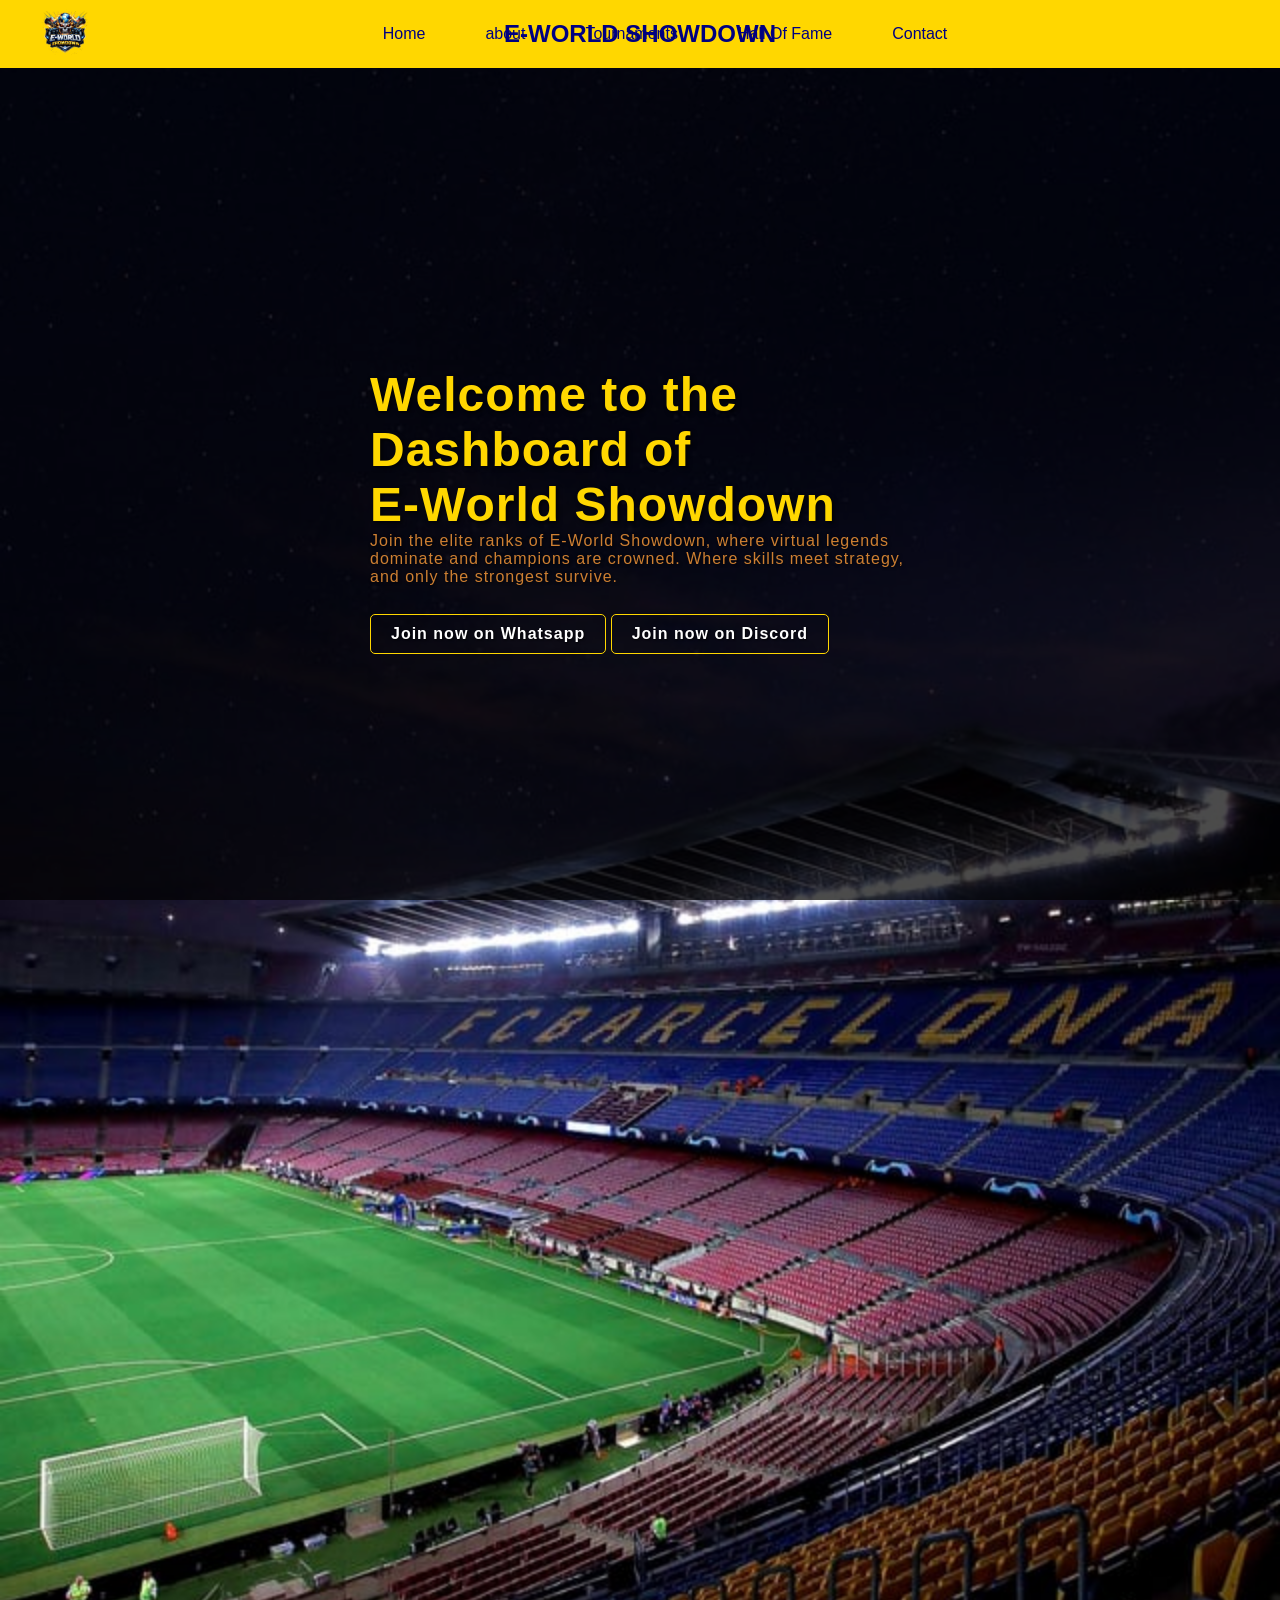
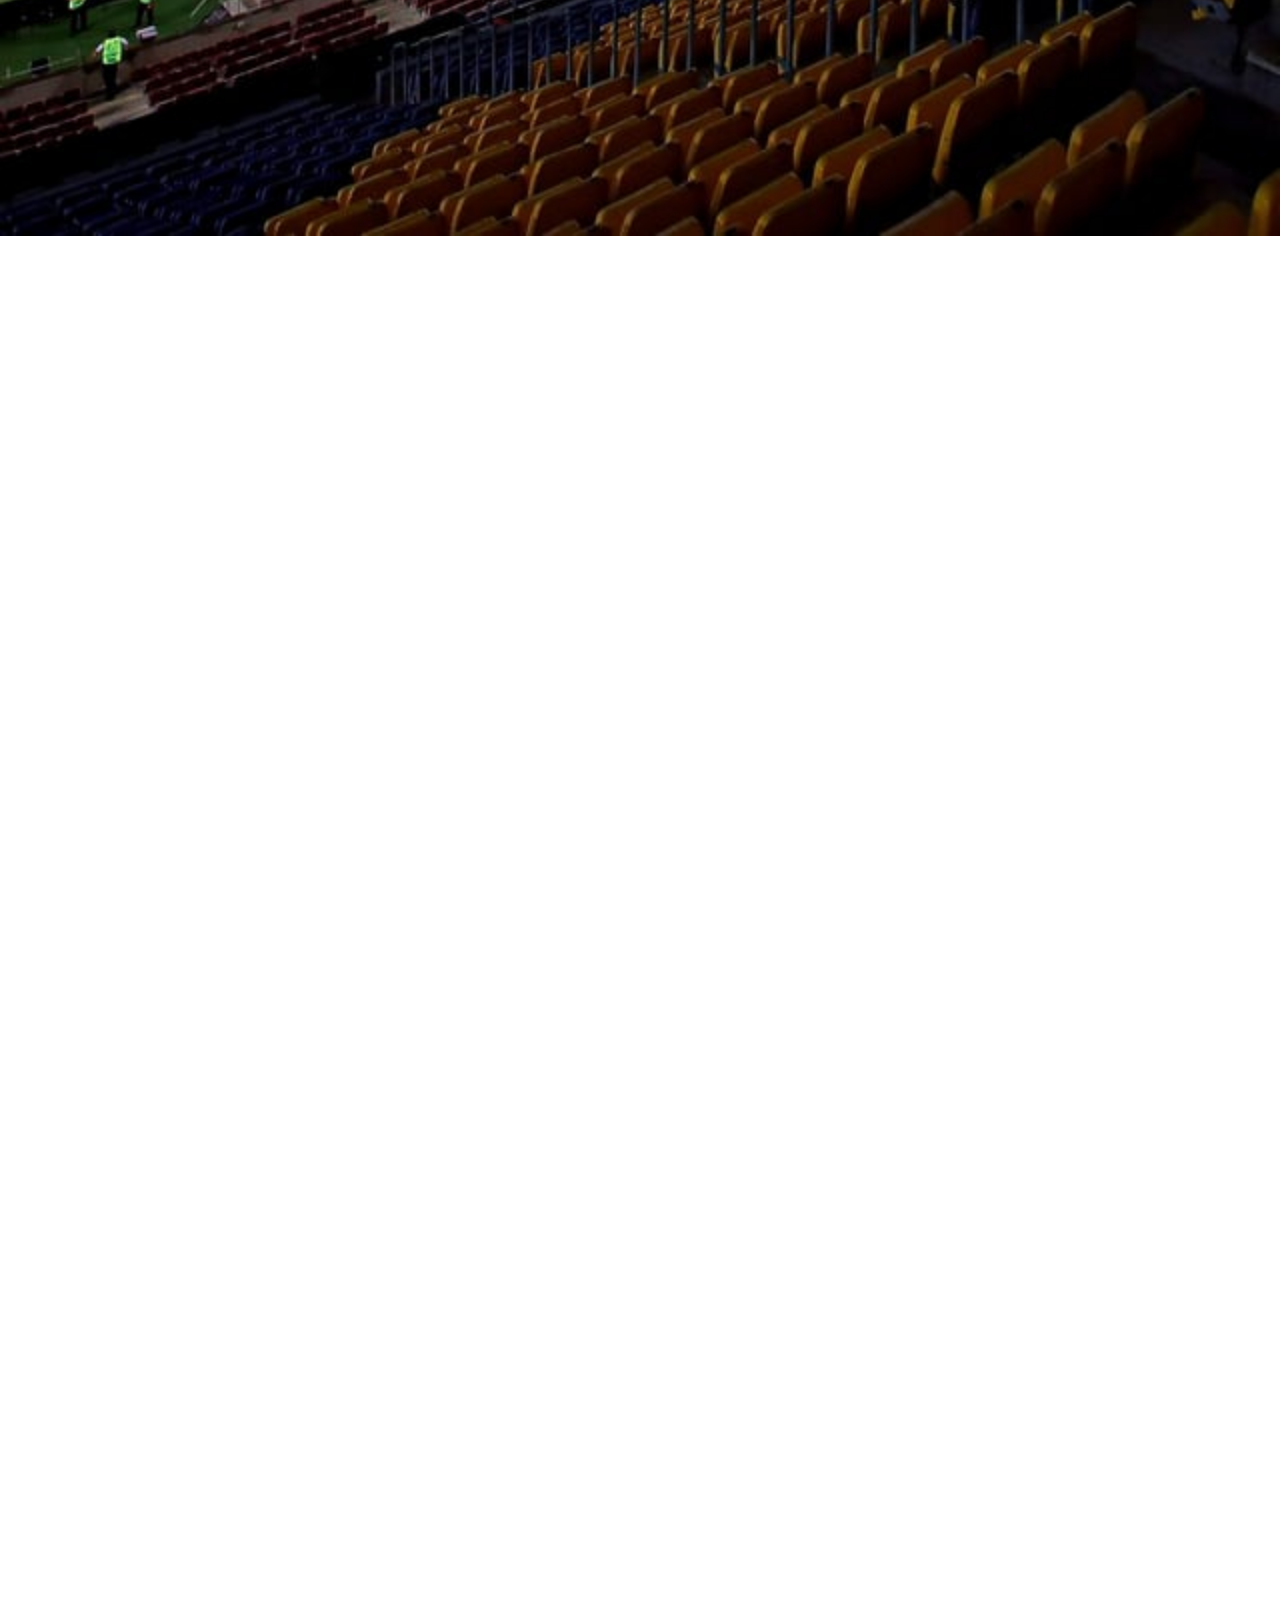
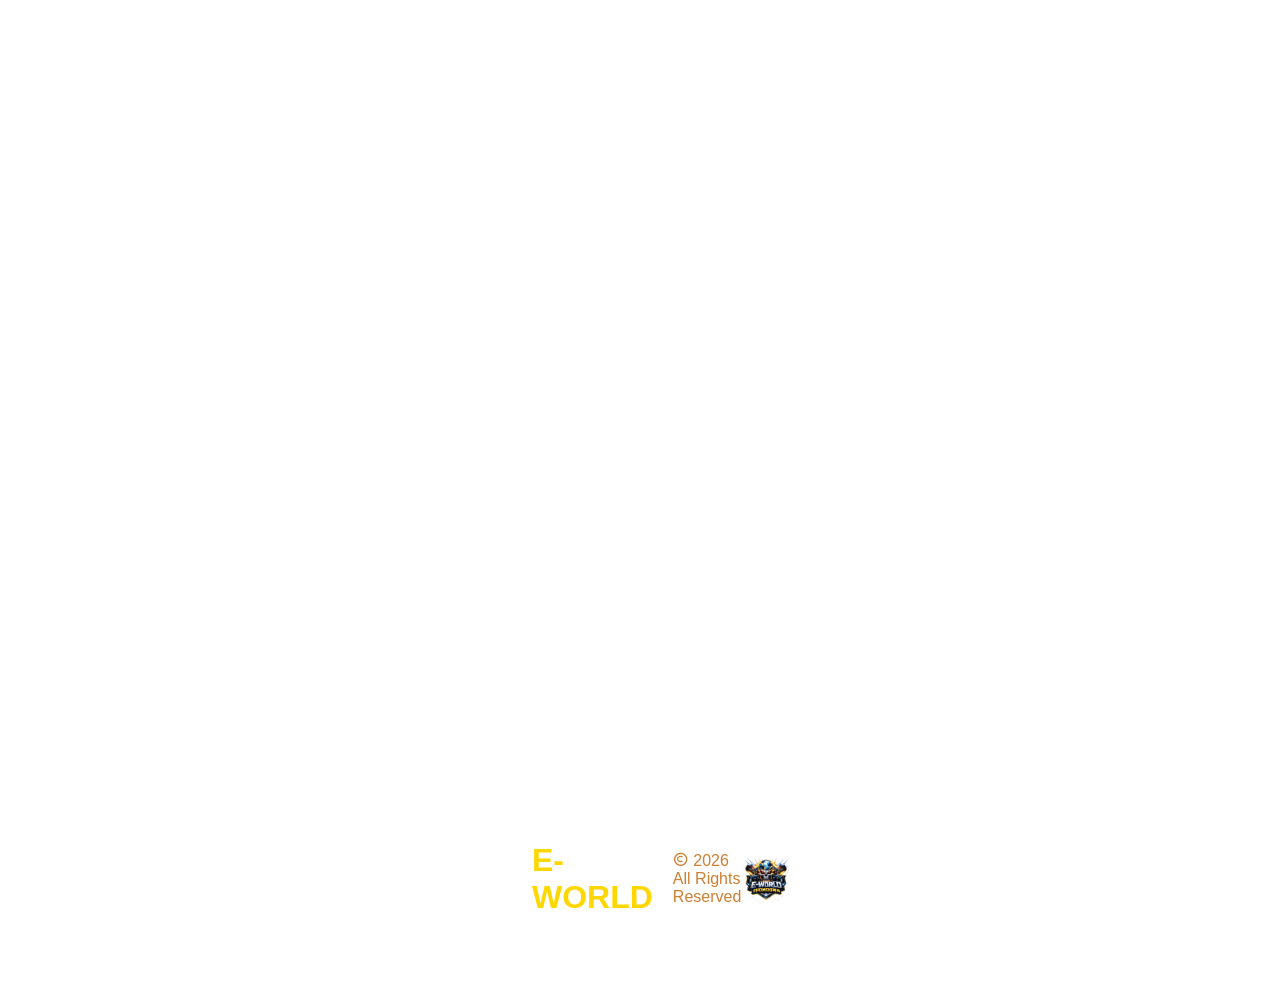
<file: index.html>
<!DOCTYPE html>
<html lang="EN">
    <head>
        <meta charset="UTF-8">
        <title>E-World Showdown</title>
    <link rel="icon" type="image/png" sizes="32x32" href="images/logo.png">
        <meta name="viewport" content="width=device-width, initial-scale=1.0">
        <link rel="stylesheet" href="style.css">
        <link href='https://cdn.boxicons.com/3.0.3/fonts/basic/boxicons.min.css' rel='stylesheet'>
        <link href='https://unpkg.com/boxicons@2.1.4/css/boxicons.min.css' rel='stylesheet'>
        <script src="script.js"></script>
    </head>
    <body>
        <div class="video-background">
            <video autoplay muted loop playsinline class="page-bg-video">
                <source src="images/vid-bg.mp4" type="video/mp4">
            </video>
        </div>
        <header>
            <a href="#" class="logo"><img src="images/logo.png" width="50px"></a>
            <h2>E-WORLD SHOWDOWN</h2>
            <ul class="nav">
                <li><a href="#home">Home</a></li>
                <li><a href="#about">about</a></li>                
                <li><a href="#tournaments">Tournaments</a></li>
                <li><a href="#Hall Of Fame">Hall Of Fame</a></li>
                <li><a href="#contact">Contact</a></li>
            </ul>

            <div class="toggleMenu" onclick="toggleMenu()">
                <span></span>
                <span></span>
                <span></span>
            </div>

        </header>

    <!---Home Banner--->
    <div class="banner" id="home">
        <div class="bg">
            <div class="content">
                <h2>Welcome to the Dashboard of <br> E-World Showdown</h2>
                <p>Join the elite ranks of E-World Showdown, where virtual legends dominate and champions are crowned. Where skills meet strategy, and only the strongest survive.</p> <br>
                <a href="https://chat.whatsapp.com/IhxnMb4Vf8U9cGp3aHf4Ei">Join now on Whatsapp</a>
                <a href="https://discord.gg/jPBaxPZCU9">Join now on Discord</a>
            </div>
        </div>
    </div>

    <!--About-->
    <div class="about animeX" id="about">
         <div class="contentBx">
            <img src="images/logo.png" height="400px">
            <h2>About Us</h2>
            <p>Welcome to the heart of E-World Showdown! Established in 2026, our community thrives on top-notch performance, competitive spirit, and camaraderie. Here, every player whether console, PC, or mobile is more than a participant; you’re part of a family redefining the virtual pitch.
            </p> 
            <a href="https://drive.google.com/file/d/1-yRAJvJO_msupwwj_FfQJAkUe8dgBZf-/view?usp=drivesdk">Rules</a>
    </div>
    </div>


    <!--Tournaments-->

<div class="tournaments animeX" id="tournaments">
    <h2>Tournaments</h2>
    <div class="boxBx">

        <div class="box">
            <img src="images/tournaments/Season 3/E-World Season 3.png" height="50px">
            <div class="content">
                    <span><strong>E-World Showsown</strong></span> Season 3..
                    <p>Get ready for the third season of the ultimate efootball showdown! Multiple teams, one goal! Our tournament is heating up, and we're about to witness some epic matches! Who will emerge victorious? Stay tuned! #Football Fever #TournamentMode!. 
                    <br><br>Reward: $Cash Prize 
                    <br><br>Registeration: $5.00
                    <br><br>Maximun Clans: 32
                    <br><br>Deadline: 30th October 2026
                    </p>
                    <div class="btn">
                        <a href="https://copafacil.com/-tgves" class="watch">View</a>
                        <a href="https://chat.whatsapp.com/JnEEQ9nhJycIDfSciATVH9" class="join">Join Group</a>
                    </div>
            </div>
        </div>

        <div class="box">
            <img src="images/tournaments/Season 2/E-World Season 2.png" height="50px">
            <div class="content">
                    <span><strong>E-World Showsown</strong></span> Season 2..
                    <p>Get ready for the second season of the ultimate efootball showdown! Multiple teams, one goal! Our tournament is heating up, and we're about to witness some epic matches! Who will emerge victorious? Stay tuned! #Football Fever #TournamentMode!. 
                    <br><br>Reward: $Cash Prize 
                    <br><br>Registeration: $5.00
                    <br><br>Maximun Clans: 32
                    <br><br>Deadline: 6th June 2026
                    </p>
                    <div class="btn">
                        <a href="https://copafacil.com/-tgves" class="watch">View</a>
                        <a href="https://chat.whatsapp.com/JnEEQ9nhJycIDfSciATVH9" class="join">Join Group</a>
                    </div>
            </div>
        </div>

        <div class="box">
            <img src="images/tournaments/Season 1/E-World Season 1.png" height="50px">
            <div class="content">
                    <span><strong>E-World Showdown</strong></span> Season 1..
                    <p>Get ready for the ultimate efootball showdown! Multiple teams, one goal! Our tournament is heating up, and we're about to witness some epic matches! Who will emerge victorious? Stay tuned! #Football Fever #TournamentMode!
                    </p>
                    <br><br>Reward: Cash Prize
                    <br><br>Registeration: Free Entry 
                    <br><br>Deadline: 6th February 2026
                    <div class="btn">
                        <a href="season_1.html" class="watch">View</a>
                        <a href="https://chat.whatsapp.com/JnEEQ9nhJycIDfSciATVH9" class="join">Join Now</a>
                    </div>
            </div>
        </div>


    </div>
</div>

   
    <!--Live Tournament Updates-->

    <div class="categories animeX" id="updates">
        
        <h2>Live Tournament Updates <br> <br> <br> Calender</h2>

        <div class="small-container">
            <div class="row">
                <div class="col-0 calendar-scroll">
                    <img src="images/tournaments/Season 2/Calender/June.jpg">
                    <img src="images/tournaments/Season 2/Calender/July.jpg">
                    <img src="images/tournaments/Season 2/Calender/August.jpg">
                    <img src="images/tournaments/Season 2/Calender/September.jpg">
                </div>
            </div>
        </div>
        
<br> <br>

        <h2>Tournament Stats</h2> <br>


        <!-- TOP GOALSCORERS-->
 <div class="small-container">
            <div class="row league-container">
                <div class="col-0">
                    <h2>Top Goalscorers</h2> 
                   <img src="images/tournaments/Season 2/tournament stats/Top Goalscorers.jpg"> 
                </div>
            </div>
        </div>
        
        <br><br><br><br>

        <!-- League Cup Stats-->

 <div class="small-container">
            <div class="row league-container">
                <div class="col-0">
                    <h2>E-World League Cup - Division 1</h2> 
                    <img src="images/tournaments/Season 2/tournament stats/Division 1 League/League Table Div 1.jpg">
                    <div class="league-scroll">
                        <img src="images/tournaments/Season 2/tournament stats/Division 1 League/Round 1 - League Cup.jpg">
                        <img src="images/tournaments/Season 2/tournament stats/Division 1 League/Round 2 - League Cup.jpg">
                        <img src="images/tournaments/Season 2/tournament stats/Division 1 League/Round 3 - League Cup.jpg">
                        <img src="images/tournaments/Season 2/tournament stats/Division 1 League/Round 4 - League Cup.jpg">
                        <img src="images/tournaments/Season 2/tournament stats/Division 1 League/Round 5 - League Cup.jpg">
                        <img src="images/tournaments/Season 2/tournament stats/Division 1 League/Round 6 - League Cup.jpg">
                        <img src="images/tournaments/Season 2/tournament stats/Division 1 League/Round 7 - League Cup.jpg">
                        <img src="images/tournaments/Season 2/tournament stats/Division 1 League/Round 8 - League Cup.jpg">
                        <img src="images/tournaments/Season 2/tournament stats/Division 1 League/Round 9 - League Cup.jpg">
                        <img src="images/tournaments/Season 2/tournament stats/Division 1 League/Round 10 - League Cup.jpg">
                        <img src="images/tournaments/Season 2/tournament stats/Division 1 League/Round 11 - League Cup.jpg">
                    </div>
                    <div class="league-scroll">
                        <img src="images/tournaments/Season 2/tournament stats/Division 1 League/Round 12 - League Cup.jpg">
                        <img src="images/tournaments/Season 2/tournament stats/Division 1 League/Round 13 - League Cup.jpg">
                        <img src="images/tournaments/Season 2/tournament stats/Division 1 League/Round 14 - League Cup.jpg">
                        <img src="images/tournaments/Season 2/tournament stats/Division 1 League/Round 15 - League Cup.jpg">
                        <img src="images/tournaments/Season 2/tournament stats/Division 1 League/Round 16 - League Cup.jpg">
                        <img src="images/tournaments/Season 2/tournament stats/Division 1 League/Round 17 - League Cup.jpg">
                        <img src="images/tournaments/Season 2/tournament stats/Division 1 League/Round 18 - League Cup.jpg">
                        <img src="images/tournaments/Season 2/tournament stats/Division 1 League/Round 19 - League Cup.jpg">
                        <img src="images/tournaments/Season 2/tournament stats/Division 1 League/Round 20 - League Cup.jpg">
                        <img src="images/tournaments/Season 2/tournament stats/Division 1 League/Round 21 - League Cup.jpg">
                        <img src="images/tournaments/Season 2/tournament stats/Division 1 League/Round 22 - League Cup.jpg">
                    </div>
                </div>
            </div>
        </div>

        <br><br><br>

        <div class="small-container">
            <div class="row league-container">
                <div class="col-0">
                    <h2>E-World League Cup - Division 2</h2> 
                        <img src="images/tournaments/Season 2/tournament stats/Division 2 League/League Table Div 2.jpg">

                        <div class="league-scroll">
                        <img src="images/tournaments/Season 2/tournament stats/Division 2 League/Round 1 - Div 2.jpg">
                        <img src="images/tournaments/Season 2/tournament stats/Division 2 League/Round 2 - Div 2.jpg">
                        <img src="images/tournaments/Season 2/tournament stats/Division 2 League/Round 3 - Div 2.jpg">
                        <img src="images/tournaments/Season 2/tournament stats/Division 2 League/Round 4 - Div 2.jpg">
                        <img src="images/tournaments/Season 2/tournament stats/Division 2 League/Round 5 - Div 2.jpg">
                        <img src="images/tournaments/Season 2/tournament stats/Division 2 League/Round 6 - Div 2.jpg">
                        <img src="images/tournaments/Season 2/tournament stats/Division 2 League/Round 7 - Div 2.jpg">
                        <img src="images/tournaments/Season 2/tournament stats/Division 2 League/Round 8 - Div 2.jpg">
                        <img src="images/tournaments/Season 2/tournament stats/Division 2 League/Round 9 - Div 2.jpg">
                    </div>
                    <div class="league-scroll">
                        <img src="images/tournaments/Season 2/tournament stats/Division 2 League/Round 10 - Div 2.jpg">
                        <img src="images/tournaments/Season 2/tournament stats/Division 2 League/Round 11 - Div 2.jpg">
                        <img src="images/tournaments/Season 2/tournament stats/Division 2 League/Round 12 - Div 2.jpg">
                        <img src="images/tournaments/Season 2/tournament stats/Division 2 League/Round 13 - Div 2.jpg">
                        <img src="images/tournaments/Season 2/tournament stats/Division 2 League/Round 14 - Div 2.jpg">
                        <img src="images/tournaments/Season 2/tournament stats/Division 2 League/Round 15 - Div 2.jpg">
                        <img src="images/tournaments/Season 2/tournament stats/Division 2 League/Round 16 - Div 2.jpg">
                        <img src="images/tournaments/Season 2/tournament stats/Division 2 League/Round 17 - Div 2.jpg">
                        <img src="images/tournaments/Season 2/tournament stats/Division 2 League/Round 18 - Div 2.jpg">
                    </div>
                </div>
            </div>
        </div>

        <br><br><br><br><br>

                    <!--Super Cup-->

        <div class="small-container">
            <div class="row league-container">
                <div class="col-0">
                    <h2>E-World Super Cup</h2> 
                    <img src="images/tournaments/Season 2/tournament stats/Super Cup/Super Cup Knockout Phase.jpg">    
                    <img src="images/tournaments/Season 2/tournament stats/Super Cup/Super Cup.jpg">
                    <div class="league-scroll">
                        <img src="images/tournaments/Season 2/tournament stats/Super Cup/Round 1.jpg">
                        <img src="images/tournaments/Season 2/tournament stats/Super Cup/Round 2.jpg">
                        <img src="images/tournaments/Season 2/tournament stats/Super Cup/Round 3.jpg">
                        <img src="images/tournaments/Season 2/tournament stats/Super Cup/Round 4.jpg">
                        <img src="images/tournaments/Season 2/tournament stats/Super Cup/Round 5.jpg">
                        <img src="images/tournaments/Season 2/tournament stats/Super Cup/Round Playoffs.jpg">
                        <img src="images/tournaments/Season 2/tournament stats/Super Cup/Round - Quarter FInals.jpg">
                        <img src="images/tournaments/Season 2/tournament stats/Super Cup/Round - Semi FInals.jpg">
                        <img src="images/tournaments/Season 2/tournament stats/Super Cup/Round - FInals.jpg">
                    </div>
                </div>
            </div>
        </div>

        <!-- Co-op Showdown -->

            <div class="small-container">
                <div class="row">
                <div class="col-0">
                    <h2>Co-op Showdown</h2>
                        <img src="images/tournaments/Season 2/tournament stats/CO-OP/E-World Co-op.jpg">
                    <div class="league-scroll">
                        <img src="images/tournaments/Season 2/tournament stats/CO-OP/Round 1.jpg">
                        <img src="images/tournaments/Season 2/tournament stats/CO-OP/Round 2.jpg">
                        <img src="images/tournaments/Season 2/tournament stats/CO-OP/Round 3.jpg">
                        <img src="images/tournaments/Season 2/tournament stats/CO-OP/Round 4.jpg">
                        <img src="images/tournaments/Season 2/tournament stats/CO-OP/Round 5.jpg">
                        <img src="images/tournaments/Season 2/tournament stats/CO-OP/Round Of 16.jpg">
                        <img src="images/tournaments/Season 2/tournament stats/CO-OP/Quarter Finals.jpg">
                        <img src="images/tournaments/Season 2/tournament stats/CO-OP/Semi Finals.jpg ">
                        <img src="images/tournaments/Season 2/tournament stats/CO-OP/Finals.jpg">
                    </div>
                </div>

                <br><br><br><br><br>

                <!--Champions League Showdown-->
                
                <div class="col-0">
                    <h2>Champions League Showdown</h2>
                        <img src="images/tournaments/Season 2/tournament stats/Champions League/Champions League RTTF.jpg">
                    <div class="league-scroll">
                        <img src="images/tournaments/Season 2/tournament stats/Champions League/Round 1.jpg">
                        <img src="images/tournaments/Season 2/tournament stats/Champions League/Round 2.jpg">
                        <img src="images/tournaments/Season 2/tournament stats/Champions League/Round 3.jpg">
                        <img src="images/tournaments/Season 2/tournament stats/Champions League/Round 4.jpg">
                        <img src="images/tournaments/Season 2/tournament stats/Champions League/Round 5.jpg">
                        <img src="images/tournaments/Season 2/tournament stats/Champions League/Round Of 32.jpg">
                        <img src="images/tournaments/Season 2/tournament stats/Champions League/Round Of 16.jpg">
                        <img src="images/tournaments/Season 2/tournament stats/Champions League/Quarter Finals.jpg">
                        <img src="images/tournaments/Season 2/tournament stats/Champions League/Semi Finals.jpg">
                        <img src="images/tournaments/Season 2/tournament stats/Champions League/Finals.jpg">
                    </div>
                </div>
            </div>
        </div>


                <!--Play-offs-->

        <div class="small-container">
            <div class="row league-container">
                <div class="col-0">
                    <h2>E-World League Cup - Playoffs</h2> 
                        <img src="images/tournaments/Season 2/tournament stats/Playoffs/League.jpg">
                        <img src="images/tournaments/Season 2/tournament stats/Playoffs/Goals.jpg">
                    <div class="league-scroll">
                        <img src="images/tournaments/Season 2/tournament stats/Playoffs/Round 6 - Playoffs.jpg">
                        <img src="images/tournaments/Season 2/tournament stats/Playoffs/Round 5 - Playoffs.jpg">
                        <img src="images/tournaments/Season 2/tournament stats/Playoffs/Round 4 - Playoffs.jpg">
                        <img src="images/tournaments/Season 2/tournament stats/Playoffs/Round 3 - Playoffs.jpg">
                        <img src="images/tournaments/Season 2/tournament stats/Playoffs/Round 2 - Playoffs.jpg">
                        <img src="images/tournaments/Season 2/tournament stats/Playoffs/Round 1 - Playoffs.jpg">
                    </div>
                </div>
            </div>
        </div>

            </div>
        </div>

    </div>
    </div>

<br><br><br> 



                <!--Hall OF Fame-->

    <div class="Hall-Of-Fame animeX" id="Hall Of Fame">
        <h2>HALL OF FAME</h2>
        <ul>
            <li class="list active" data-filter = "all">All</li>
            <li class="list" data-filter = "individual">Individual</li>
            <li class="list" data-filter = "clan">Clan</li>
        </ul>
        
        <!-- Slideshow Controls -->
        <div class="slideshow-container">
            <button class="slide-btn slide-prev" onclick="changeCard(-1)">
                <i class='bx bxs-chevron-left'></i>
            </button>
            <button class="slide-btn slide-next" onclick="changeCard(1)">
                <i class='bx bxs-chevron-right'></i>
            </button>
        </div>
        
        <div class="cardBx" id="hallOfFameCarousel">
            

        <!--E-World Showdown Season 1-->

            <div class="card" data-item="clan">
                <img src="images/Hall Of Fame/Nocturnal Terror Tribe.jpg" width="600px">
                <div class="content">
                    <h4>E-World Showdown Season 1</h4>
                    <div class="progress-line-1"><span></span></div>
                    <div class="info">
                        <p>Award: <span>League Cup - Winners</span></p>
                    </div>
                    <div class="info">
                        <p>Clan: <span>Nocturnal Terror Tribe</span></p>
                    </div>
                    <div class="info">
                        <p>Manager: <span>Hotie</span></p>
                    </div>
                    <div class="info">
                        <a href="https://copafacil.com/-tgves@7j8ss">View</a>
                    </div>
                </div>
            </div>

            <div class="card" data-item="clan">
                <img src="images/Hall Of Fame/Shadow Tempest Clan.jpg" width="600px">
                <div class="content">
                    <h4>E-World Showdown Season 1</h4>
                    <div class="progress-line-2"><span></span></div>
                    <div class="info">
                        <p>Award: <span>League Cup - Runner Up</span></p>
                    </div>
                    <div class="info">
                        <p>Clan: <span>Shadow Tempest Clan</span></p>
                    </div>
                    <div class="info">
                        <p>Manager: <span>Richway</span></p>
                    </div>
                    <div class="info">
                        <a href="https://copafacil.com/-tgves@7j8ss">View</a>
                    </div>
                </div>
            </div>

            <div class="card" data-item="clan">
                <img src="images/Hall Of Fame/Nocturnal Terror Tribe.jpg" width="600px">
                <div class="content">
                    <h4>E-World Showdown Season 1</h4>
                    <div class="progress-line-1"><span></span></div>
                    <div class="info">
                        <p>Award: <span>CO-OP Cup - Winners</span></p>
                    </div>
                    <div class="info">
                        <p>Clan: <span>Nocturnal Terror Tribe</span></p>
                    </div>
                    <div class="info">
                        <p>Manager: <span>Hotie</span></p>
                    </div>
                    <div class="info">
                        <a href="https://copafacil.com/-tgves@nx1s8">View</a>
                    </div>
                </div>
            </div>

            <div class="card" data-item="clan">
                <img src="images/Hall Of Fame/Ice Cold Finishers.jpg" width="600px">
                <div class="content">
                    <h4>E-World Showdown Season 1</h4>
                    <div class="progress-line-2"><span></span></div>
                    <div class="info">
                        <p>Award: <span>CO-OP Cup - Runner Up</span></p>
                    </div>
                    <div class="info">
                        <p>Clan: <span>Ice Cold Finishers</span></p>
                    </div>
                    <div class="info">
                        <p>Manager: <span>Scanty</span></p>
                    </div>
                    <div class="info">
                        <a href="https://copafacil.com/-tgves@nx1s8">View</a>
                    </div>
                </div>
            </div>

            <div class="card" data-item="clan">
                <img src="images/Hall Of Fame/Super League Gamers.jpg" width="600px">
                <div class="content">
                    <h4>E-World Showdown Season 1</h4>
                    <div class="progress-line-1"><span></span></div>
                    <div class="info">
                        <p>Award: <span>ECL Cup - Winners</span></p>
                    </div>
                    <div class="info">
                        <p>Clan: <span>Super League Gamers</span></p>
                    </div>
                    <div class="info">
                        <p>Manager: <span>Emrys</span></p>
                    </div>
                    <div class="info">
                        <a href="https://copafacil.com/-tgves@zbh6">View</a>
                    </div>
                </div>
            </div>

            <div class="card" data-item="clan">
                <img src="images/Hall Of Fame/eFF United.jpg" width="600px">
                <div class="content">
                    <h4>E-World Showdown Season 1</h4>
                    <div class="progress-line-2"><span></span></div>
                    <div class="info">
                        <p>Award: <span>ECL Cup - Runner Up</span></p>
                    </div>
                    <div class="info">
                        <p>Clan: <span>eFF United</span></p>
                    </div>
                    <div class="info">
                        <p>Manager: <span>Takyihavoc</span></p>
                    </div>
                    <div class="info">
                        <a href="https://copafacil.com/-tgves@zbh6">View</a>
                    </div>
                </div>
            </div>

            <div class="card" data-item="individual">
                <img src="images/Hall Of Fame/Dave.jpg" width="600px">
                <div class="content">
                    <h4>E-World Showdown Season 1</h4>
                    <div class="progress-line-2"><span></span></div>
                    <div class="info">
                        <p>Name: <span>Dave</span></p>
                    </div>
                    <div class="info">
                        <p>Award: <span>Overall Best Player</span></p>
                    </div>
                    <div class="info">
                        <p>Clan: <span>Shadow Reapers Clan</span></p>
                    </div>
                    <div class="info">
                        <a href="https://copafacil.com/-3huow@7z5w">View</a>
                    </div>
                </div>
            </div>

            <div class="card" data-item="individual">
                <img src="images/Hall Of Fame/Dave.jpg" width="600px">
                <div class="content">
                    <h4>E-World Showdown Season 1</h4>
                    <div class="progress-line-2"><span></span></div>
                    <div class="info">
                        <p>Name: <span>Dave</span></p>
                    </div>
                    <div class="info">
                        <p>Award: <span>Most Goals Scored</span></p>
                    </div>
                    <div class="info">
                        <p>Clan: <span>Shadow Reapers Clan</span></p>
                    </div>
                    <div class="info">
                        <a href="https://copafacil.com/-3huow@7z5w">View</a>
                    </div>
                </div>
            </div>

            <div class="card" data-item="individual">
                <img src="images/Hall Of Fame/Hottie.jpg" width="600px">
                <div class="content">
                    <h4>E-World Showdown Season 1</h4>
                    <div class="progress-line-3"><span></span></div>
                    <div class="info">
                        <p>Name: <span>Hotie</span></p>
                    </div>
                    <div class="info">
                        <p>Award: <span>Manager Of The Season</span></p>
                    </div>
                    <div class="info">
                        <p>Clan: <span>Nocturnal Terror Tribe</span></p>
                    </div>
                    <div class="info">
                        <a href="https://copafacil.com/-tgves@7j8ss">View</a>
                    </div>
                </div>
            </div>



            <!--E-World ECL October 2025-->

            <div class="card" data-item="clan">
                <img src="images/Hall Of Fame/Super League Gamers.jpg" width="600px">
                <div class="content">
                    <h4>E-World ECL OCTOBER 2025</h4>
                    <div class="progress-line-4"><span></span></div>
                    <div class="info">
                        <p>Award: <span>Tournament Winners</span></p>
                    </div>
                    <div class="info">
                        <p>Clan: <span>Super League Gamers</span></p>
                    </div>
                    <div class="info">
                        <p>Manager: <span>Emrys</span></p>
                    </div>
                    <div class="info">
                        <a href="https://copafacil.com/-uab6">View</a>
                    </div>
                </div>
            </div>

            <div class="card" data-item="clan">
                <img src="images/Hall Of Fame/Wicked Souls.png" width="600px">
                <div class="content">
                    <h4>E-World ECL OCTOBER 2025</h4>
                    <div class="progress-line-4"><span></span></div>
                    <div class="info">
                        <p>Award: <span>Runner Up</span></p>
                    </div>
                    <div class="info">
                        <p>Clan: <span>Wicked Souls</span></p>
                    </div>
                    <div class="info">
                        <p>Manager: <span>Walker</span></p>
                    </div>
                    <div class="info">
                        <a href="https://copafacil.com/-uab6">View</a>
                    </div>
                </div>
            </div>

            <div class="card" data-item="individual">
                <img src="images/Hall Of Fame/Overall Best Player.jpg" width="600px">
                <div class="content">
                    <h4>E-World ECL OCTOBER 2025</h4>
                    <div class="progress-line-4"><span></span></div>
                    <div class="info">
                        <p>Name: <span>Jake</span></p>
                    </div>
                    <div class="info">
                        <p>Award: <span>Overall Best Player</span></p>
                    </div>
                    <div class="info">
                        <p>Clan: <span>Super League Gamers</span></p>
                    </div>
                    <div class="info">
                        <a href="https://copafacil.com/-uab6">View</a>
                    </div>
                </div>
            </div>

            <div class="card" data-item="individual">
                <img src="images/Hall Of Fame/Overall Runner up.jpg" width="600px">
                <div class="content">
                    <h4>E-World OCTOBER 2025</h4>
                    <div class="progress-line-4"><span></span></div>
                    <div class="info">
                        <p>Name: <span>Super</span></p>
                    </div>
                    <div class="info">
                        <p>Award: <span>Runner Up - Best Player</span></p>
                    </div>
                    <div class="info">
                        <p>Clan: <span>Super League Gamers</span></p>
                    </div>
                    <div class="info">
                        <a href="https://copafacil.com/-uab6">View</a>
                    </div>
                </div>
            </div>

            <div class="card" data-item="individual">
                <img src="images/Hall Of Fame/ECL Most Goals Scored.jpg" width="600px">
                <div class="content">
                    <h4>E-World ECL OCTOBER 2025</h4>
                    <div class="progress-line-4"><span></span></div>
                    <div class="info">
                        <p>Name: <span>Jake</span></p>
                    </div>
                    <div class="info">
                        <p>Award: <span>Most Goals Scored</span></p>
                    </div>
                    <div class="info">
                        <p>Clan: <span>Super League Gamers</span></p>
                    </div>
                    <div class="info">
                        <a href="https://copafacil.com/-uab6">View</a>
                    </div>
                </div>
            </div>

            <div class="card" data-item="individual">
                <img src="images/Hall Of Fame/Group Stage Best Player.jpg" width="600px">
                <div class="content">
                    <h4>E-World OCTOBER 2025</h4>
                    <div class="progress-line-4"><span></span></div>
                    <div class="info">
                        <p>Name: <span>Raphael</span></p>
                    </div>
                    <div class="info">
                        <p>Award: <span>Group Stage Best Player</span></p>
                    </div>
                    <div class="info">
                        <p>Clan: <span>Legends Clan</span></p>
                    </div>
                    <div class="info">
                        <a href="https://copafacil.com/-uab6">View</a>
                    </div>
                </div>
            </div>

            

            <!--E-World ECL July 2025-->

            <div class="card" data-item="clan">
                <img src="images/Hall Of Fame/Super League Gamers.jpg" width="600px">
                <div class="content">
                    <h4>E-World ECL JULY 2025</h4>
                    <div class="progress-line-4"><span></span></div>
                    <div class="info">
                        <p>Award: <span>Tournament Winners</span></p>
                    </div>
                    <div class="info">
                        <p>Clan: <span>Super League Gamers</span></p>
                    </div>
                    <div class="info">
                        <p>Manager: <span>Emrys</span></p>
                    </div>
                    <div class="info">
                        <a href="https://copafacil.com/-uab6">View</a>
                    </div>
                </div>
            </div>

            <div class="card" data-item="clan">
                <img src="images/Hall Of Fame/Game Changers.png" width="600px">
                <div class="content">
                    <h4>E-World ECL MID 2024</h4>
                    <div class="progress-line-4"><span></span></div>
                    <div class="info">
                        <p>Award: <span>Runner Up</span></p>
                    </div>
                    <div class="info">
                        <p>Clan: <span>Game Changers Football Club</span></p>
                    </div>
                    <div class="info">
                        <p>Manager: <span>Chapters</span></p>
                    </div>
                    <div class="info">
                        <a href="https://copafacil.com/-uab6">View</a>
                    </div>
                </div>
            </div>

            <div class="card" data-item="individual">
                <img src="images/Hall Of Fame/Overall Best Player.jpg" width="600px">
                <div class="content">
                    <h4>E-World ECL JULY 2024</h4>
                    <div class="progress-line-4"><span></span></div>
                    <div class="info">
                        <p>Name: <span>Supar</span></p>
                    </div>
                    <div class="info">
                        <p>Award: <span>Overall Best Player</span></p>
                    </div>
                    <div class="info">
                        <p>Clan: <span>Super League Gamers</span></p>
                    </div>
                    <div class="info">
                        <a href="https://copafacil.com/-uab6">View</a>
                    </div>
                </div>
            </div>

            <div class="card" data-item="individual">
                <img src="images/Hall Of Fame/Overall Runner up.jpg" width="600px">
                <div class="content">
                    <h4>E-World ECL JULY 2025</h4>
                    <div class="progress-line-4"><span></span></div>
                    <div class="info">
                        <p>Name: <span>Henry</span></p>
                    </div>
                    <div class="info">
                        <p>Award: <span>Runner Up - Best Player</span></p>
                    </div>
                    <div class="info">
                        <p>Clan: <span>Game Changers Football Club</span></p>
                    </div>
                    <div class="info">
                        <a href="https://copafacil.com/-uab6">View</a>
                    </div>
                </div>
            </div>

            <div class="card" data-item="individual">
                <img src="images/Hall Of Fame/ECL Most Goals Scored.jpg" width="600px">
                <div class="content">
                    <h4>E-World ECL JULY 2025</h4>
                    <div class="progress-line-4"><span></span></div>
                    <div class="info">
                        <p>Name: <span>Henry (Nana)</span></p>
                    </div>
                    <div class="info">
                        <p>Award: <span>Most Goals Scored</span></p>
                    </div>
                    <div class="info">
                        <p>Clan: <span>Game Changers Club</span></p>
                    </div>
                    <div class="info">
                        <a href="https://copafacil.com/-uab6">View</a>
                    </div>
                </div>
            </div>

            <div class="card" data-item="individual">
                <img src="images/Hall Of Fame/Group Stage Best Player.jpg" width="600px">
                <div class="content">
                    <h4>E-World ECL JULY 2025</h4>
                    <div class="progress-line-4"><span></span></div>
                    <div class="info">
                        <p>Name: <span>Supar</span></p>
                    </div>
                    <div class="info">
                        <p>Award: <span>Group Stage Best Player</span></p>
                    </div>
                    <div class="info">
                        <p>Clan: <span>Super League Gamers</span></p>
                    </div>
                    <div class="info">
                        <a href="https://copafacil.com/-uab6">View</a>
                    </div>
                </div>
            </div>



            <!--E-World June 2025-->

            <div class="card" data-item="clan">                
                <img src="images/Hall Of Fame/Wicked Souls.png" width="600px">
                <div class="content">
                    <h4>E-World ECL JUNE 2025</h4>
                    <div class="progress-line-4"><span></span></div>
                    <div class="info">
                        <p>Award: <span>Tournament Winners</span></p>
                    </div>
                    <div class="info">
                        <p>Clan: <span>Wicked Souls</span></p>
                    </div>
                    <div class="info">
                        <p>Manager: <span>Walker</span></p>
                    </div>
                    <div class="info">
                        <a href="https://copafacil.com/-uab6">View</a>
                    </div>
                </div>
            </div>

            <div class="card" data-item="clan">
                <img src="images/Hall Of Fame/Super League Gamers.jpg" width="600px">
                <div class="content">
                    <h4>E-World ECL JUNE 2025</h4>
                    <div class="progress-line-4"><span></span></div>
                    <div class="info">
                        <p>Award: <span>Runner Up</span></p>
                    </div>
                    <div class="info">
                        <p>Clan: <span>Super League Gamers</span></p>
                    </div>
                    <div class="info">
                        <p>Manager: <span>Emrys</span></p>
                    </div>
                    <div class="info">
                        <a href="https://copafacil.com/-uab6">View</a>
                    </div>
                </div>
            </div>

            <div class="card" data-item="individual">
                <img src="images/Hall Of Fame/Overall Best Player.jpg" width="600px">
                <div class="content">
                    <h4>E-World ECL JUNE 2025</h4>
                    <div class="progress-line-4"><span></span></div>
                    <div class="info">
                        <p>Name: <span>Natureson</span></p>
                    </div>
                    <div class="info">
                        <p>Award: <span>Overall Best Player</span></p>
                    </div>
                    <div class="info">
                        <p>Clan: <span>Wicked Souls</span></p>
                    </div>
                    <div class="info">
                        <a href="https://copafacil.com/-uab6">View</a>
                    </div>
                </div>
            </div>

             <div class="card" data-item="individual">
                <img src="images/Hall Of Fame/Overall Runner up.jpg" width="600px">
                <div class="content">
                    <h4>E-World ECL JUNE 2025</h4>
                    <div class="progress-line-4"><span></span></div>
                    <div class="info">
                        <p>Name: <span>MB</span></p>
                    </div>
                    <div class="info">
                        <p>Award: <span>Runner Up - Best Player</span></p>
                    </div>
                    <div class="info">
                        <p>Clan: <span>Super League Gamers</span></p>
                    </div>
                    <div class="info">
                        <a href="https://copafacil.com/-uab6">View</a>
                    </div>
                </div>
            </div>

            <div class="card" data-item="individual">
                <img src="images/Hall Of Fame/ECL Most Goals Scored.jpg" width="600px">
                <div class="content">
                    <h4>E-World ECL JUNE 2025</h4>
                    <div class="progress-line-4"><span></span></div>
                    <div class="info">
                        <p>Name: <span>Natureson</span></p>
                    </div>
                    <div class="info">
                        <p>Award: <span>Most Goals Scored</span></p>
                    </div>
                    <div class="info">
                        <p>Clan: <span>Wicked Souls</span></p>
                    </div>
                    <div class="info">
                        <a href="https://copafacil.com/-uab6">View</a>
                    </div>
                </div>
            </div>


            
            <!--E-World ECL May 2025--> 

            <div class="card" data-item="clan">
                <img src="images/Hall Of Fame/Legendary Gamers Clan.jpg" width="600px">
                <div class="content">
                    <h4>E-World ECL MAY 2025</h4>
                    <div class="progress-line-4"><span></span></div>
                    <div class="info">
                        <p>Award: <span>Tournament Winners</span></p>
                    </div>
                    <div class="info">
                        <p>Clan: <span>Legendary Gamers Clan</span></p>
                    </div>
                    <div class="info">
                        <p>Manager: <span>Real Chaser</span></p>
                    </div>
                    <div class="info">
                        <a href="https://copafacil.com/-uab6">View</a>
                    </div>
                </div>
            </div>

            <div class="card" data-item="clan">
                <img src="images/Hall Of Fame/Elite Squad.png" width="600px">
                <div class="content">
                    <h4>E-World ECL MAY 2025</h4>
                    <div class="progress-line-4"><span></span></div>
                    <div class="info">
                        <p>Award: <span>Runner Up</span></p>
                    </div>
                    <div class="info">
                        <p>Clan: <span>Elite Squad</span></p>
                    </div>
                    <div class="info">
                        <p>Manager: <span>Mr. Bright</span></p>
                    </div>
                    <div class="info">
                        <a href="https://copafacil.com/-uab6">View</a>
                    </div>
                </div>
            </div>

            <div class="card" data-item="individual">
                <img src="images/Hall Of Fame/Overall Best Player.jpg" width="600px">
                <div class="content">
                    <h4>E-World ECL May 2025</h4>
                    <div class="progress-line-4"><span></span></div>
                    <div class="info">
                        <p>Name: <span>Ogs Prince</span></p>
                    </div>
                    <div class="info">
                        <p>Award: <span>Overall Best Player</span></p>
                    </div>
                    <div class="info">
                        <p>Clan: <span>Legendary Gamers Clan</span></p>
                    </div>
                    <div class="info">
                        <a href="https://copafacil.com/-uab6">View</a>
                    </div>
                </div>
            </div>
            
            <div class="card" data-item="individual">
                <img src="images/Hall Of Fame/Overall Runner up.jpg" width="600px">
                <div class="content">
                    <h4>E-World ECL May 2025</h4>
                    <div class="progress-line-4"><span></span></div>
                    <div class="info">
                        <p>Name: <span>Memphis</span></p>
                    </div>
                    <div class="info">
                        <p>Award: <span>Runner Up - Best Player</span></p>
                    </div>
                    <div class="info">
                        <p>Clan: <span>E-Champions Elite Squad</span></p>
                    </div>
                    <div class="info">
                        <a href="https://copafacil.com/-uab6">View</a>
                    </div>
                </div>
            </div>
        
            <div class="card" data-item="individual">
                <img src="images/Hall Of Fame/ECL Most Goals Scored.jpg" width="600px">
                <div class="content">
                    <h4>E-World ECL May 2025</h4>
                    <div class="progress-line-4"><span></span></div>
                    <div class="info">
                        <p>Name: <span>YB</span></p>
                    </div>
                    <div class="info">
                        <p>Award: <span>Most Goals Scored</span></p>
                    </div>
                    <div class="info">
                        <p>Clan: <span>Legendary Gamers Clan</span></p>
                    </div>
                    <div class="info">
                        <a href="https://copafacil.com/-uab6">View</a>
                    </div>
                </div>
            </div>

            <div class="card" data-item="individual">
                <img src="images/Hall Of Fame/Group Stage Best Player.jpg" width="600px">
                <div class="content">
                    <h4>E-World ECL May 2025</h4>
                    <div class="progress-line-4"><span></span></div>
                    <div class="info">
                        <p>Name: <span>Truekobby</span></p>
                    </div>
                    <div class="info">
                        <p>Award: <span>Group Stage Best Player</span></p>
                    </div>
                    <div class="info">
                        <p>Clan: <span>Legendary Gamers Clan</span></p>
                    </div>
                    <div class="info">
                        <a href="https://copafacil.com/-uab6">View</a>
                    </div>
                </div>
            </div>



            <!--E-World ECL XMAS 2024-->

        <div class="card" data-item="clan">
            <img src="images/Hall Of Fame/ShSt.jpg" width="600px">
                <div class="content">
                    <h4>E-World ECL XMAS 2024</h4>
                    <div class="progress-line-4"><span></span></div>
                    <div class="info">
                        <p>Award: <span>Tournament Winners</span></p>
                    </div>
                    <div class="info">
                        <p>Clan: <span>Shadow Striker</span></p>
                    </div>
                    <div class="info">
                        <p>Manager: <span>Kelvin Arthur</span></p>
                    </div>
                    <div class="info">
                        <a href="https://copafacil.com/-uab6">View</a>
                    </div>
                </div>
            </div>

            <div class="card" data-item="clan">
                <img src="images/Hall Of Fame/AAG.png" width="600px">
                <div class="content">
                    <h4>E-World ECL XMAS 2024</h4>
                    <div class="progress-line-4"><span></span></div>
                    <div class="info">
                        <p>Award: <span>Runner Up</span></p>
                    </div>
                    <div class="info">
                        <p>Clan: <span>Alpha Assasin Gamers</span></p>
                    </div>
                    <div class="info">
                        <p>Manager: <span>Victorious King</span></p>
                    </div>
                    <div class="info">
                        <a href="https://copafacil.com/-uab6">View</a>
                    </div>
                </div>
            </div>

            <div class="card" data-item="individual">
                <img src="images/Hall Of Fame/Overall Best Player.jpg" width="600px">
                <div class="content">
                    <h4>E-World ECL XMAS 2024</h4>
                    <div class="progress-line-4"><span></span></div>
                    <div class="info">
                        <p>Name: <span>Mystero</span></p>
                    </div>
                    <div class="info">
                        <p>Award: <span>Overall Best Player</span></p>
                    </div>
                    <div class="info">
                        <p>Clan: <span>Shadow Striker</span></p>
                    </div>
                    <div class="info">
                        <a href="https://copafacil.com/-uab6">View</a>
                    </div>
                </div>
            </div>

            <div class="card" data-item="individual">
                <img src="images/Hall Of Fame/Overall Runner up.jpg" width="600px">
                <div class="content">
                    <h4>E-World ECL XMAS 2024</h4>
                    <div class="progress-line-4"><span></span></div>
                    <div class="info">
                        <p>Name: <span>Victorious King</span></p>
                    </div>
                    <div class="info">
                        <p>Award: <span>Runner Up - Best Player</span></p>
                    </div>
                    <div class="info">
                        <p>Clan: <span>Alpha Assasin Gamers</span></p>
                    </div>
                    <div class="info">
                        <a href="https://copafacil.com/-uab6">View</a>
                    </div>
                </div>
            </div>

            <div class="card" data-item="individual">
                <img src="images/Hall Of Fame/ECL Most Goals Scored.jpg" width="600px">
                <div class="content">
                    <h4>E-World ECL XMAS 2024</h4>
                    <div class="progress-line-4"><span></span></div>
                    <div class="info">
                        <p>Name: <span>Storm UMP exe</span></p>
                    </div>
                    <div class="info">
                        <p>Award: <span>Most Goals Scored</span></p>
                    </div>
                    <div class="info">
                        <p>Clan: <span>Efootball Pro Members</span></p>
                    </div>
                    <div class="info">
                        <a href="https://copafacil.com/-uab6">View</a>
                    </div>
                </div>
            </div>

            <div class="card" data-item="individual">
                <img src="images/Hall Of Fame/Group Stage Best Player.jpg" width="600px">
                <div class="content">
                    <h4>E-World XMAS 2024</h4>
                    <div class="progress-line-4"><span></span></div>
                    <div class="info">
                        <p>Name: <span>Storm UMP exe</span></p>
                    </div>
                    <div class="info">
                        <p>Award: <span>Group Stage Best Player</span></p>
                    </div>
                    <div class="info">
                        <p>Clan: <span>Efootball Pro Members</span></p>
                    </div>
                    <div class="info">
                        <a href="https://copafacil.com/-uab6">View</a>
                    </div>
                </div>
            </div>



            <!--E-World ECL June 2024-->

            <div class="card" data-item="clan">
                <img src="images/Hall Of Fame/Super League Gamers.jpg" width="600px">
                <div class="content">
                    <h4>E-World ECL JUNE 2024</h4>
                    <div class="progress-line-4"><span></span></div>
                    <div class="info">
                        <p>Award: <span>Tournament Winners</span></p>
                    </div>
                    <div class="info">
                        <p>Clan: <span>Super League Gamers</span></p>
                    </div>
                    <div class="info">
                        <p>Manager: <span>Emrys</span></p>
                    </div>
                    <div class="info">
                        <a href="https://copafacil.com/-uab6">View</a>
                    </div>
                </div>
            </div>

            <div class="card" data-item="clan">
                <img src="images/Hall Of Fame/Elite Squad.png" width="600px">
                <div class="content">
                    <h4>E-World ECL JUNE 2024</h4>
                    <div class="progress-line-4"><span></span></div>
                    <div class="info">
                        <p>Award: <span>Runner Up</span></p>
                    </div>
                    <div class="info">
                        <p>Clan: <span>Elite Squad</span></p>
                    </div>
                    <div class="info">
                        <p>Manager: <span>Mr. Bright</span></p>
                    </div>
                    <div class="info">
                        <a href="https://copafacil.com/-uab6">View</a>
                    </div>
                </div>
            </div>

            <div class="card" data-item="individual">
                <img src="images/Hall Of Fame/Overall Best Player.jpg" width="600px">
                <div class="content">
                    <h4>E-World ECL JUNE 2024</h4>
                    <div class="progress-line-4"><span></span></div>
                    <div class="info">
                        <p>Name: <span>Rysterio</span></p>
                    </div>
                    <div class="info">
                        <p>Award: <span>Overall Best Player</span></p>
                    </div>
                    <div class="info">
                        <p>Clan: <span>Super League Gamers</span></p>
                    </div>
                    <div class="info">
                        <a href="https://copafacil.com/-uab6">View</a>
                    </div>
                </div>
            </div>

            <div class="card" data-item="individual">
                <img src="images/Hall Of Fame/Overall Runner up.jpg" width="600px">
                <div class="content">
                    <h4>E-World ECL JUNE 2024</h4>
                    <div class="progress-line-4"><span></span></div>
                    <div class="info">
                        <p>Name: <span>Mik G</span></p>
                    </div>
                    <div class="info">
                        <p>Award: <span>Runner Up - Best Player</span></p>
                    </div>
                    <div class="info">
                        <p>Clan: <span>Super League Gamers</span></p>
                    </div>
                    <div class="info">
                        <a href="https://copafacil.com/-uab6">View</a>
                    </div>
                </div>
            </div>

            <div class="card" data-item="individual">
                <img src="images/Hall Of Fame/ECL Most Goals Scored.jpg" width="600px">
                <div class="content">
                    <h4>E-World ECL JUNE 2024</h4>
                    <div class="progress-line-4"><span></span></div>
                    <div class="info">
                        <p>Name: <span>Rysterio</span></p>
                    </div>
                    <div class="info">
                        <p>Award: <span>Most Goals Scored</span></p>
                    </div>
                    <div class="info">
                        <p>Clan: <span>Super League Gamers</span></p>
                    </div>
                    <div class="info">
                        <a href="https://copafacil.com/-uab6">View</a>
                    </div>
                </div>
            </div>

            <div class="card" data-item="individual">
                <img src="images/Hall Of Fame/Group Stage Best Player.jpg" width="600px">
                <div class="content">
                    <h4>E-World ECL JUNE 2024</h4>
                    <div class="progress-line-4"><span></span></div>
                    <div class="info">
                        <p>Name: <span>Rysterio</span></p>
                    </div>
                    <div class="info">
                        <p>Award: <span>Group Stage Best Player</span></p>
                    </div>
                    <div class="info">
                        <p>Clan: <span>Super League Gamers</span></p>
                    </div>
                    <div class="info">
                        <a href="https://copafacil.com/-uab6">View</a>
                    </div>
                </div>
            </div>
        </div>
    </div>


    <!--Contact-->

<section class="contact animeX" id="contact">
        
    <div class="contact-container">
            <h1>Get In <span>Touch</span></h1>
            <h3>Let's Work Together!</h3>
            
            <div class="contact-content">
                <div class="contact-info">
                    <div class="info-box">
                        <i class='bx bx-envelope'></i>
                        <div class="text">
                            <h4>Email</h4>
                            <p>rhandymireku200@gmail.com</p>
                        </div>
                    </div>
                    
                    <div class="info-box">
                        <i class='bx bx-phone'></i>
                        <div class="text">
                            <h4>Phone</h4>
                            <p>+233 241 217 481</p>
                            <p>+233 597 212 086</p>
                        </div>
                    </div>
                    
                    <div class="info-box">
                        <i class='bx bx-map'></i>
                        <div class="text">
                            <h4>Location</h4>
                            <p>Accra, Ghana</p>
                        </div>
                    </div>
                    
                    <div class="social-links">
                        <h4>Social Media</h4>
                        <div class="links">
                            <a href="mailto:rhandymireku200@gmail.com"><i class='bx bxl-gmail'></i></a>
                            <a href="https://wa.me//+233241217481"><i class='bx bxl-whatsapp'></i></a>
                        </div>
                    </div>
                </div>
                
                <form class="contact-form">
                    <div class="input-box">
                        <input type="text" placeholder="Full Name" required>
                        <input type="email" placeholder="Email Address" required>
                    </div>
                    <div class="input-box">
                        <input type="number" placeholder="Phone Number">
                    </div>
                    <textarea cols="30" rows="10" placeholder="Your Message" required></textarea>
                    <button type="submit" class="btn">Send Message</button>
                </form>
            </div>
        </div>
    </section>

<!--Footer-->

<footer>
    <div class="info">
        <a href="#" class="logo">E-WORLD</a>
        <p> <i class="bx bx-copyright"></i> 2026 All Rights Reserved</p>
        <img src="images/logo.png" height="50px">
    </div>
</footer>

</body>
</file>
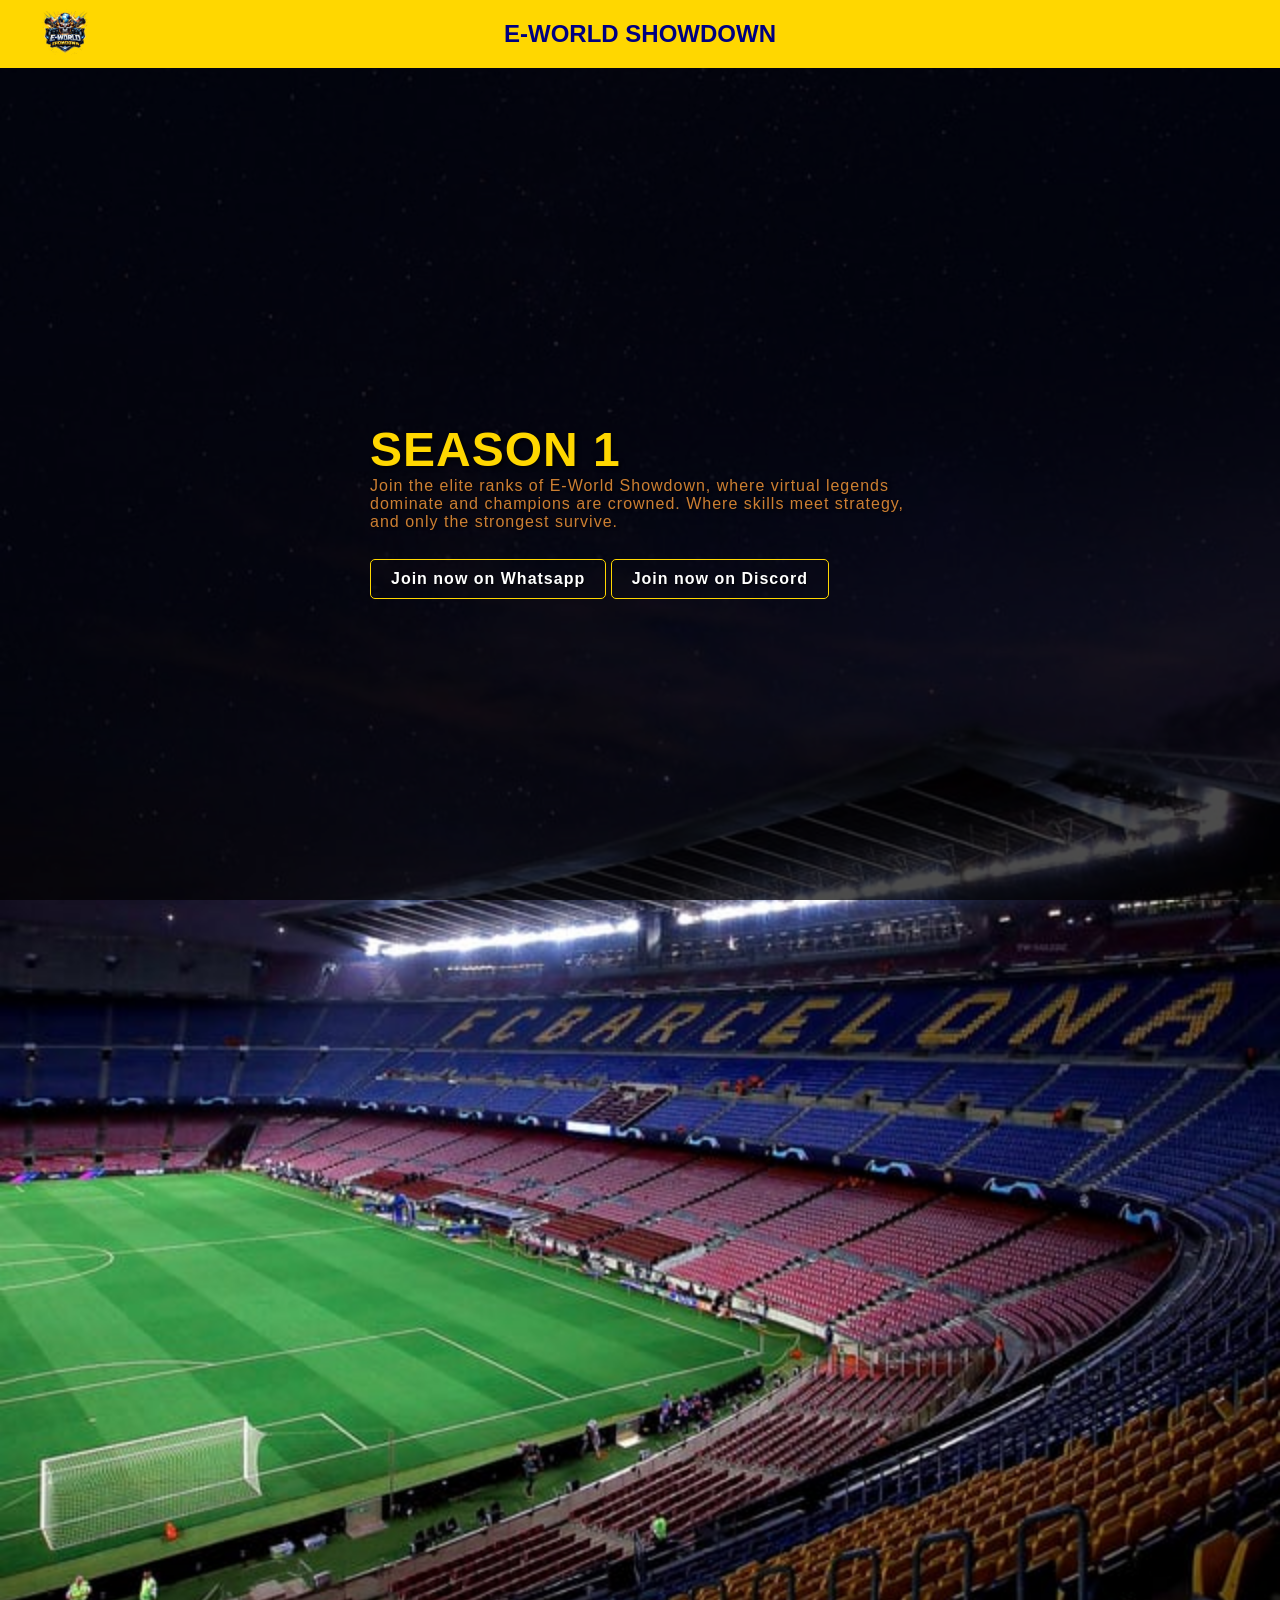
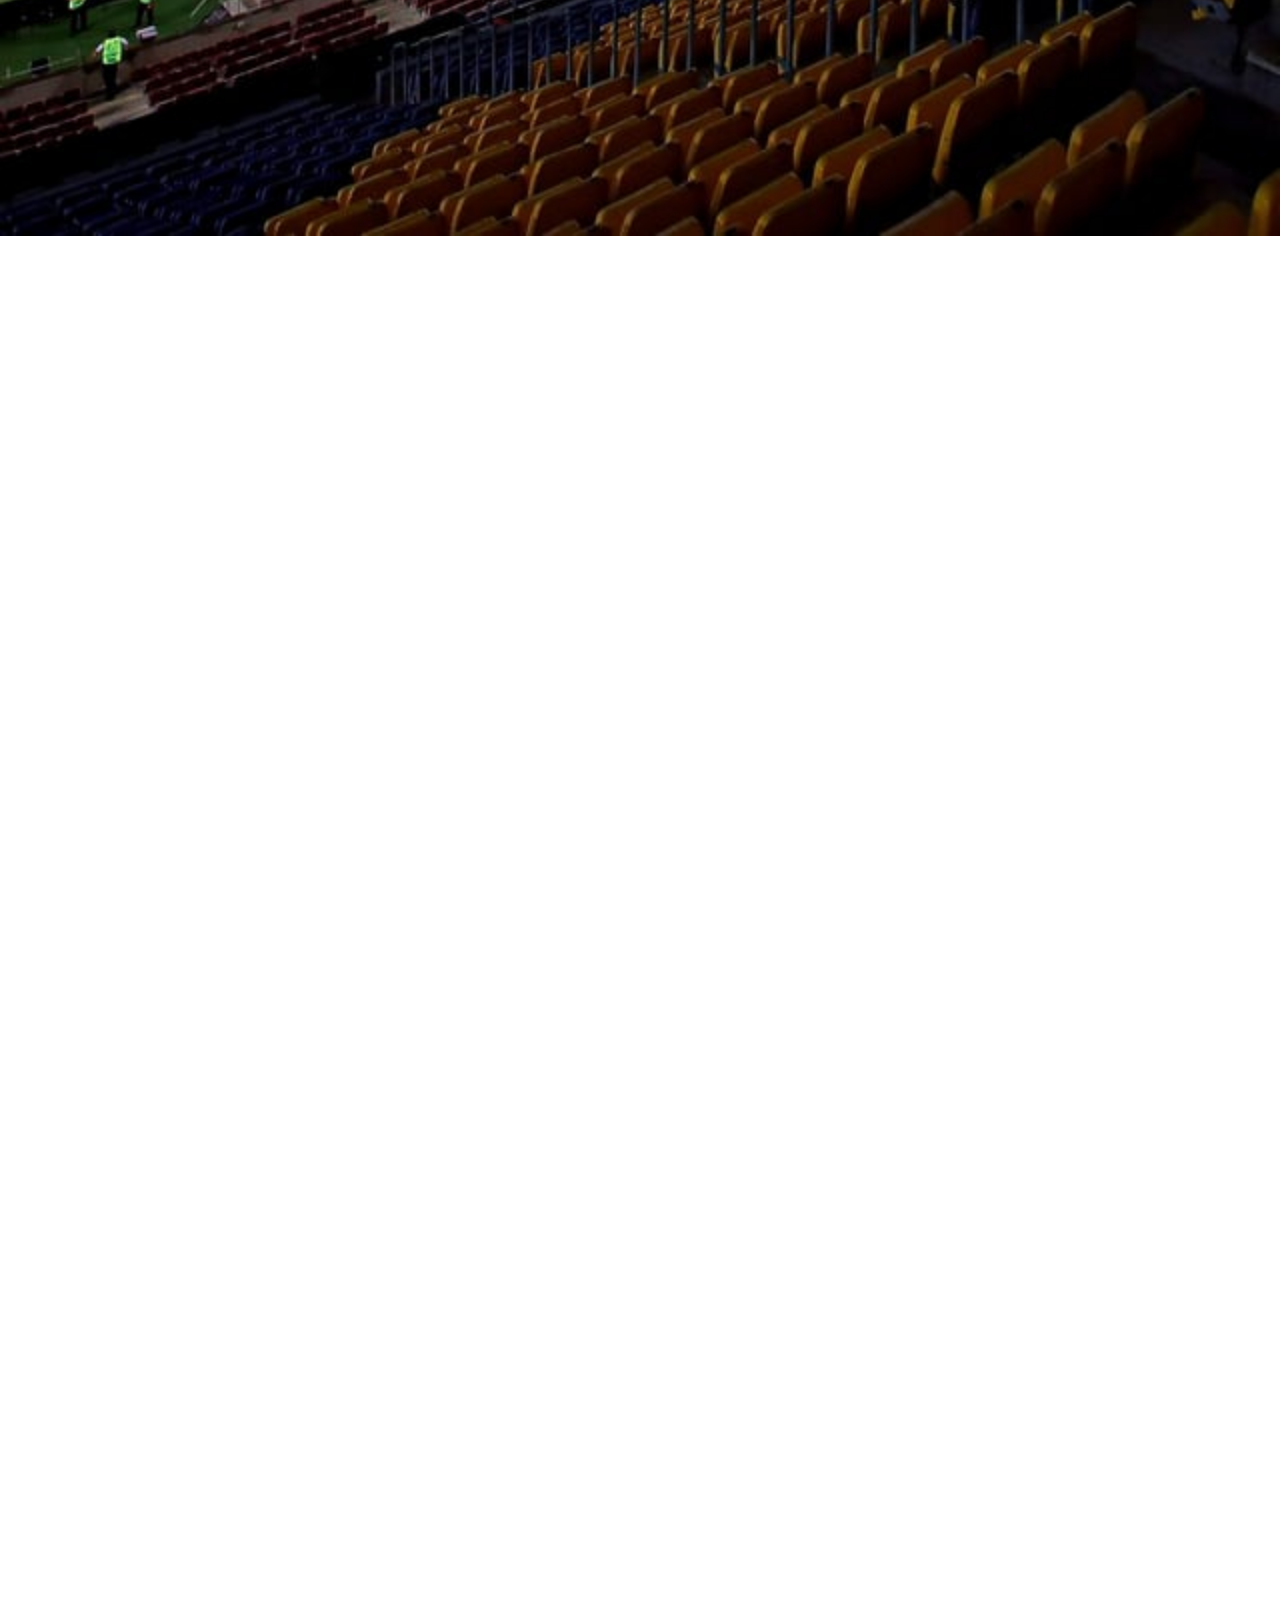
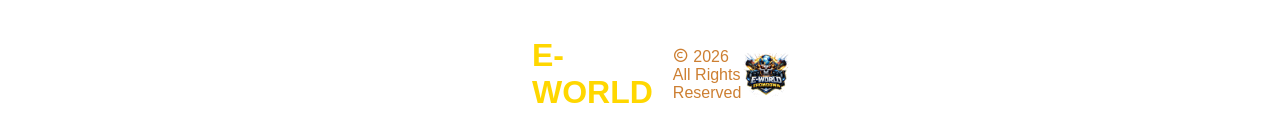
<file: season_1.html>
<!DOCTYPE html>
<html lang="EN">
    <head>
        <meta charset="UTF-8">
        <title>E-World Showdown</title>
    <link rel="icon" type="image/png" sizes="32x32" href="images/logo.png">
        <meta name="viewport" content="width=device-width, initial-scale=1.0">
        <link rel="stylesheet" href="style.css">
        <link href='https://cdn.boxicons.com/3.0.3/fonts/basic/boxicons.min.css' rel='stylesheet'>
        <link href='https://unpkg.com/boxicons@2.1.4/css/boxicons.min.css' rel='stylesheet'>
        <script src="script.js"></script>
    </head>
    <body>
        <div class="video-background">
            <video autoplay muted loop playsinline class="page-bg-video">
                <source src="images/vid-bg.mp4" type="video/mp4">
            </video>
        </div>
        <header>
            <a href="index.html" class="logo"><img src="images/logo.png" width="50px"></a>
            <h2>E-WORLD SHOWDOWN</h2>
        </header>

    <!---Home Banner--->
    <div class="banner" id="home">
        <div class="bg">
            <div class="content">
                <h2>SEASON 1</h2>
                <p>Join the elite ranks of E-World Showdown, where virtual legends dominate and champions are crowned. Where skills meet strategy, and only the strongest survive.</p> <br>
                <a href="https://chat.whatsapp.com/IhxnMb4Vf8U9cGp3aHf4Ei">Join now on Whatsapp</a>
                <a href="https://discord.gg/jPBaxPZCU9">Join now on Discord</a>
            </div>
        </div>
    </div>
    
   
    <!--Live Tournament Updates-->

    <div class="categories animeX" id="updates">
        
        <h2>Live Tournament Updates <br> <br> <br> Calender</h2>

        <div class="small-container">
            <div class="row">
                <div class="col-0 calendar-scroll">
                    <img src="images/tournaments/Season 1/Calender/February.jpg">
                    <img src="images/tournaments/Season 1/Calender/March.jpg">
                    <img src="images/tournaments/Season 1/Calender/April.jpg">
                </div>
            </div>
        </div>
        
<br> <br>

        <h2>Tournament Stats</h2> <br>

        <div class="small-container">
            <div class="row league-container">
                <div class="col-0">
                    <h2>E-World League Cup</h2> 
                        <img src="images/tournaments/Season 1/tournament stats/League Fixtures/League.jpg">
                        <img src="images/tournaments/Season 1/tournament stats/League Fixtures/Goals.jpg">
                    <div class="league-scroll">
                        <img src="images/tournaments/Season 1/tournament stats/League Fixtures/Round 1.jpg">
                        <img src="images/tournaments/Season 1/tournament stats/League Fixtures/Round 2.jpg">
                        <img src="images/tournaments/Season 1/tournament stats/League Fixtures/Round 3.jpg">
                        <img src="images/tournaments/Season 1/tournament stats/League Fixtures/Round 4.jpg">
                        <img src="images/tournaments/Season 1/tournament stats/League Fixtures/Round 5.jpg">
                        <img src="images/tournaments/Season 1/tournament stats/League Fixtures/Round 6.jpg">
                        <img src="images/tournaments/Season 1/tournament stats/League Fixtures/Round 7.jpg">
                        <img src="images/tournaments/Season 1/tournament stats/League Fixtures/Round 8.jpg">
                        <img src="images/tournaments/Season 1/tournament stats/League Fixtures/Round 9.jpg">
                        <img src="images/tournaments/Season 1/tournament stats/League Fixtures/Round 10.jpg">
                        <img src="images/tournaments/Season 1/tournament stats/League Fixtures/Outstanding Fixtures 1.jpg">
                        <img src="images/tournaments/Season 1/tournament stats/League Fixtures/Round 11.jpg">
                        <img src="images/tournaments/Season 1/tournament stats/League Fixtures/Round 12.jpg">
                        <img src="images/tournaments/Season 1/tournament stats/League Fixtures/Round 13.jpg">
                        <img src="images/tournaments/Season 1/tournament stats/League Fixtures/Round 14.jpg">
                        <img src="images/tournaments/Season 1/tournament stats/League Fixtures/Round 15.jpg">
                    </div>
                    <div class="league-scroll">
                        <img src="images/tournaments/Season 1/tournament stats/League Fixtures/Round 16.jpg">
                        <img src="images/tournaments/Season 1/tournament stats/League Fixtures/Round 17.jpg">
                        <img src="images/tournaments/Season 1/tournament stats/League Fixtures/Round 18.jpg">
                        <img src="images/tournaments/Season 1/tournament stats/League Fixtures/Round 19.jpg">
                        <img src="images/tournaments/Season 1/tournament stats/League Fixtures/Outstanding Fixtures 2.jpg">
                        <img src="images/tournaments/Season 1/tournament stats/League Fixtures/Round 20.jpg">
                        <img src="images/tournaments/Season 1/tournament stats/League Fixtures/Round 21.jpg">
                        <img src="images/tournaments/Season 1/tournament stats/League Fixtures/Round 22.jpg">
                        <img src="images/tournaments/Season 1/tournament stats/League Fixtures/Round 23.jpg">
                        <img src="images/tournaments/Season 1/tournament stats/League Fixtures/Round 24.jpg">
                        <img src="images/tournaments/Season 1/tournament stats/League Fixtures/Round 25.jpg">
                        <img src="images/tournaments/Season 1/tournament stats/League Fixtures/Round 26.jpg">
                        <img src="images/tournaments/Season 1/tournament stats/League Fixtures/Round 27.jpg">
                        <img src="images/tournaments/Season 1/tournament stats/League Fixtures/Round 28.jpg">
                        <img src="images/tournaments/Season 1/tournament stats/League Fixtures/Round 29.jpg">
                        <img src="images/tournaments/Season 1/tournament stats/League Fixtures/Round 30.jpg">
                    </div>
                </div>
            </div>
        </div>

<br><br><br>

        <div class="small-container">
            <div class="row">
                <div class="col-0">
                    <h2>Co-op Showdown</h2>
                        <img src="images/tournaments/Season 1/tournament stats/Co-op/Co-op.jpg">
                    <div class="league-scroll">
                        <img src="images/tournaments/Season 1/tournament stats/Co-op/Co-op Banner.jpg">
                        <img src="images/tournaments/Season 1/tournament stats/Co-op/coop 2.jpg">
                        <img src="images/tournaments/Season 1/tournament stats/Co-op/coop 4.jpg">
                        <img src="images/tournaments/Season 1/tournament stats/Co-op/coop 8.jpg">
                        <img src="images/tournaments/Season 1/tournament stats/Co-op/Co-op 16.jpg">
                    </div>
                </div>

                <div class="col-0">
                    <h2>Champions League Showdown</h2>
                        <img src="images/tournaments/Season 1/tournament stats/Champions League/RTTF.jpg">
                    <div class="league-scroll">
                        <img src="images/tournaments/Season 1/tournament stats/Champions League/ECL Top Scorers.jpg">
                        <img src="images/tournaments/Season 1/tournament stats/Champions League/ECL Finals.jpg">
                        <img src="images/tournaments/Season 1/tournament stats/Champions League/ECL Semi Finals.jpg">
                        <img src="images/tournaments/Season 1/tournament stats/Champions League/ECL Quarter Finals.png">
                        <img src="images/tournaments/Season 1/tournament stats/Champions League/ECL Round Of 16.jpg">
                        <img src="images/tournaments/Season 1/tournament stats/Champions League/ECL Knockout Fixture 32.jpg">
                        <img src="images/tournaments/Season 1/tournament stats/Champions League/ECL Group Fixtures 5.jpg">
                        <img src="images/tournaments/Season 1/tournament stats/Champions League/ECL Group Fixtures 4.jpg">
                        <img src="images/tournaments/Season 1/tournament stats/Champions League/ECL Group Fixtures 3.jpg">
                        <img src="images/tournaments/Season 1/tournament stats/Champions League/ECL Group Fixtures 2.jpg">
                        <img src="images/tournaments/Season 1/tournament stats/Champions League/ECL Group Fixtures 1.jpg">
                    </div>
                </div>
            </div>
        </div>

    </div>
    </div>

<!--Footer-->

<footer>
    <div class="info">
        <a href="#" class="logo">E-WORLD</a>
        <p> <i class="bx bx-copyright"></i> 2026 All Rights Reserved</p>
        <img src="images/logo.png" height="50px">
    </div>
</footer>

</body>
</file>
<file: style.css>
@import url('https://fonts/googleapis.com/css2?family=Poppins&display=swap');
*{
    margin: 0;
    padding: 0;
    box-sizing: border-box;
    font-family: 'Poppins', sans-serif;
    scroll-behavior: smooth;
}

body{
    background: url(images/img-bg.jpg);
    background-size: cover;
    background-position: center;
    background-repeat: no-repeat;
    background-attachment: fixed;
    position: relative;
    margin-top: 60px;
}


.video-background {
    position: fixed;
    top: 0;
    left: 0;
    right: 0;
    bottom: 0;
    z-index: 0;
    overflow: hidden;
    width: 100%;
    height: 100vh;
}

.video-background::after {
    content: '';
    position: absolute;
    top: 0;
    left: 0;
    width: 100%;
    height: 100%;
    background: rgba(0, 0, 0, 0.7);
    z-index: 1;
    pointer-events: none;
}

.page-bg-video {
    position: absolute;
    top: 0;
    left: 0;
    width: 100%;
    height: 100%;
    object-fit: cover;
    display: block;
}

header {
    position: fixed;
    top: 0;
    left: 0;
    width: 100%;
    padding: 7px 40px; /* narrower so title can sit centered */
    display: flex;
    justify-content: space-between;
    align-items: center;
    background: #ffd700;
    transition: 0.5s;
    z-index: 1000;
}

header.sticky{
    background: #000080;
    box-shadow: 0 5px 20px rgba(75, 74, 20, 0.9);
}

header.sticky h2{
    color: #ffd700;
}

::-webkit-scrollbar{
    width: 12px;
    height: 12px;
}

::-webkit-scrollbar-thumb{
    background: #cd7f32;
    border-radius: 6px;
}

header .logo{
    position: relative;
}

header h2{
    position: absolute;
    left: 50%;
    transform: translateX(-50%);
    text-align: center;
    font-weight: 1rem;
    color: #000080;
    transition: 0.5s;
    pointer-events: none;
}

header .nav{
    display: flex;
    justify-content: center;
    align-items: center;
}

header ul li{
    list-style: none;
    margin: 10px;
}

header ul li a{
    color: #000080;
    text-decoration: none;
    padding: 10px 20px;
    border-radius: 5px;
}


.league-scroll::-webkit-scrollbar-thumb {
    background: #cd7f32;
    border-radius: 10px;
}


/*Home banner*/

.banner{
    position: relative;
    width: 100%;
    min-height: 100vh;
    padding: 0px 100px;
    display: flex;
    justify-content: center;
    align-items: center;
    overflow: hidden;
    z-index: 10;
}

.banner .bg{
    position: relative;
    width: 100%;
    min-height: 100vh;
    display: flex;
    justify-content: center;
    align-items: center;
    z-index: 1;
}

.banner .bg .content{
    width: 50%;
    height: 100%;
}

.banner .bg .content h2{
    font-size: 3rem;
    color: #ffd700;
    letter-spacing: 1px;
    text-shadow: 2px 2px 4px rgba(0, 0, 0, 0.8);
}

.banner .bg .content p{
    font-size: 1rem;
    color: #cd7f32;
    letter-spacing: 1px;
    text-shadow: 1px 1px 3px rgba(0, 0, 0, 0.8);
}

.banner .bg .content a{
    display: inline-block;
    padding: 10px 20px;
    border: 1px solid #ffd700;
    text-decoration: none;
    font-weight: 700;
    border-radius: 5px;
    color: #fff;
    letter-spacing: 1px;
    margin-top: 10px;
    text-shadow: 1px 1px 2px rgba(0, 0, 0, 0.8);
}

.banner .bg .content a:hover{
    background: #ffd700;
    border: none;
    color: #fff;
}

.banner .bg .content a:hover{
    background: #ffd700;
    border: none;
    color: #000080;
    box-shadow: 0 0 10px #ffd7 00;
}

.banner .bg img{
    width: 400px;
}

/* about */
.about{
    position: relative;
    width: 100%;
    min-height: 75vh;
    padding: 0px 100px;
    display: flex;
    justify-content: space-between;
    align-items: center;
    z-index: 10;
}

.about .contentBx{
    width: 50%;
    margin: 20px;
}

.about .contentBx h2{
    font-size: 3rem;
    font-weight: 700;
    color: #ffd700;
}

.about .contentBx p{
    max-width: 800px;
    text-align: justify;
    color: #cd7f32;
}

.about .contentBx a{
    display: inline-block;
    padding: 10px 20px;
    border: 1px solid #ffd700;
    text-decoration: none;
    font-weight: 700;
    border-radius: 5px;
    color: #fff;
    letter-spacing: 1px;
    margin-top: 10px;
}

.about .contentBx a:hover{
    background: #ffd700;
    border: none;
    color: #000080;
    box-shadow: 0 0 10px #ffd700;
}

/* center the about section image and make it responsive */
.about .contentBx img{
    display: block;
    margin: 18px auto;
    max-width: 90%;
    height: auto;
}


/* Tournaments */

.tournaments{
    padding: 0px;
    width: 100%;
    min-height: 100vh;
    display: flex;
    flex-direction: column;
    justify-content: center;
    align-items: center;
    position: relative;
    z-index: 10;
}

.tournaments h2{
    color: #cd7f32;
    margin: 10px 0;
}

.tournaments .boxBx{
    width: 100%;
    min-height: 100%;
    display: flex;
    overflow-x: auto;
    overflow-y: hidden;
    scroll-behavior: smooth;
    -webkit-overflow-scrolling: touch;
    gap: 20px;
    padding: 20px 0;
    scroll-snap-type: x mandatory;
}

.tournaments .boxBx .box{
    flex: 0 0 auto;
    margin: 0 10px;
    scroll-snap-align: start;
}
.tournaments .boxBx .box{
    width: 350px;
    border-radius: 10px;
    background: #ffd700;
    overflow: hidden;
}
.tournaments .boxBx .box img{
    width: 100%;
    height: 350px;
    object-fit: cover;
}

.tournaments .boxBx .box .content{
    padding: 10px;
}

.tournaments .boxBx .box .content h4{
    color: #000;
    margin-top: 15px;
}

.tournaments .boxBx .box .content h4 span{
    color: #000080;
}

.tournaments .boxBx .box .content p{
    text-align: justify;
    color: #000;
    margin-top: 10px;

}

.tournaments .boxBx .box .content .btn{
display: flex;
justify-content: space-between;
}

.tournaments .boxBx .box .content .watch{
    display: inline-block;
    border: 1px solid #000080;
    padding: 10px 20px;
    margin: 20px 0;
    background: #ffd700;
    text-decoration: none;
    font-weight: 700;
    border-radius: 5px;
    color: #000080;
    letter-spacing: 1px;
    box-shadow: 0 0 10px #ffd700;
}

.tournaments .boxBx .box .content .watch:hover{
    background: #000080;
    color: #ffd700;
    box-shadow: none;
    box-shadow: 0 0 10px #013200;
}

.tournaments .boxBx .box .content .join{
    display: inline-block;
    border: 1px solid #000080;
    padding: 10px 20px;
    margin: 20px 0;
    background: #ffd700;
    text-decoration: none;
    font-weight: 700;
    border-radius: 5px;
    color: #000080;
    letter-spacing: 1px;
    box-shadow: 0 0 10px #ffd700;
}

.tournaments .boxBx .box .content .join:hover{
    background: #000080;
    color: #ffd700;
    box-shadow: none;
    box-shadow: 0 0 10px #000080;
}

/* Live Tournament Updates */

.categories
{
    margin: 70px 0;
    position: relative;
    z-index: 10;
}

.categories h2{
    color: #cd7f32;
    margin: 10px 0;
    text-align: center;
}

.small-container
{
    max-width: 1080px;
    margin: auto;
    padding-left: 5px;
    padding-right: 5px;
}

.row
{
    display: flex;
    align-items: center;
    flex-wrap: wrap;
    justify-content: space-around;
}

.col-0
{
    flex-basis: 30%;
    min-width: 250px;
    margin-bottom: 30px;
}

.col-0 img
{
    width: 100%;
    height: 100%;
}

/* Champions League Showdown Horizontal Scroll */
.league-scroll {
    display: flex;
    flex-wrap: nowrap;
    gap: 16px;
    width: 100%;
    overflow-x: auto;
    overflow-y: hidden;
    scroll-behavior: smooth;
    -webkit-overflow-scrolling: touch;
    align-items: center;
    padding: 12px 0;
    scroll-snap-type: x mandatory;
}

.league-scroll img {
    flex: 0 0 360px;
    width: 360px;
    max-width: 360px;
    height: auto;
    object-fit: cover;
    border-radius: 8px;
    scroll-snap-align: start;
}

.col-0.calendar-scroll {
    flex-basis: 60%;
    min-width: 360px;
}
.calendar-scroll{
    display: flex;
    gap: 16px;
    width: 100%;
    overflow-x: auto;
    overflow-y: hidden;
    scroll-behavior: smooth;
    -webkit-overflow-scrolling: touch;
    flex-wrap: nowrap;
    align-items: center;
    padding: 12px 0;
    scroll-snap-type: x mandatory;
}

.calendar-scroll img{
    flex: 0 0 360px;
    width: 360px;
    max-width: 360px;
    height: auto;
    object-fit: cover;
    flex-shrink: 0;
    border-radius: 8px;
    scroll-snap-align: start;
}

@media (max-width: 768px) {
    .col-0.calendar-scroll {
        flex-basis: 100%;
        min-width: 100%;
        margin-bottom: 16px;
    }
    .calendar-scroll img{
        flex: 0 0 90vw;
        width: 90vw;
        max-width: 90vw;
        height: auto;
    }
}

@media (max-width: 768px) {
    .col-0:has(.league-scroll) {
        flex-basis: 100%;
        min-width: 100%;
    }
    
    
    .league-scroll img {
        width: 100vw;
        max-width: 100vw;
        min-width: 100vw;
        height: auto;
        flex-shrink: 0;
    }
    
    .col-0:has(.league-scroll) {
        flex-basis: 100%;
        min-width: 100%;
    }
    
    .league-container {
        display: flex;
        flex-wrap: nowrap;
        overflow-x: auto;
        overflow-y: hidden;
        scroll-behavior: smooth;
        -webkit-overflow-scrolling: touch;
        width: 100%;
        gap: 0;
    }
    
    .league-container .col-0 {
        flex: 0 0 100vw;
        min-width: 100vw;
        margin: 0;
        padding: 0 10px;
        box-sizing: border-box;
    }
    
    .league-scroll {
        display: flex;
        flex-wrap: nowrap;
        scroll-behavior: smooth;
        gap: 10px;
        width: 100%;
        overflow-x: auto;
        overflow-y: hidden;
    }
    
    .league-scroll img {
        width: auto;
        max-width: 320px;
        min-width: 220px;
        height: auto;
        flex-shrink: 0;
        white-space: nowrap;
    }
}

.league-container {
    display: flex;
    flex-wrap: wrap;
    justify-content: space-around;
}

.league-scroll {
    display: flex;
    flex-wrap: nowrap;
    gap: 10px;
    width: 100%;
    overflow-x: auto;
    overflow-y: hidden;
    scroll-behavior: smooth;
}

.league-scroll img {
    width: auto;
    max-width: 100%;
    height: auto;
    flex-shrink: 0;
    object-fit: contain;
}

/* Force league-scroll items to stay horizontal */
.league-scroll {
    display: flex !important;
    flex-direction: row !important;
    flex-wrap: nowrap !important;
    align-items: center !important;
    justify-content: flex-start !important;
    overflow-x: scroll !important;
    overflow-y: hidden !important;
    gap: 10px !important;
    white-space: nowrap !important;
    scroll-snap-type: x mandatory !important;
    -webkit-overflow-scrolling: touch !important;
    padding-bottom: 10px !important;
}

.league-scroll > * {
    flex: 0 0 auto !important;
}

.league-scroll img {
    flex: 0 0 auto !important;
    display: inline-block !important;
    width: auto !important;
    max-width: 320px !important;
    min-width: 220px !important;
    height: auto !important;
        white-space: nowrap !important;
    width: 100%;
    min-height: auto;
    display: flex;
    justify-content: center;
    align-items: center;
    flex-direction: column;
    margin: 0 auto;
    padding-top: 0;
    padding-bottom: 0;
    position: relative;
    z-index: 10;
}

.Hall-Of-Fame-2-3{
    padding: 0 100px;
    width: 100%;
    min-height: auto;
    display: flex;
    justify-content: center;
    align-items: center;
    flex-direction: column;
    margin: 0 auto;
    padding-top: 0;
    padding-bottom: 0;
    position: relative;
    z-index: 10;
}

.Hall-Of-Fame h2,
.Hall-Of-Fame-2-3 h2 {
    margin: 0;
}

.Hall-Of-Fame h2{
    color: #cd7f32;
    margin: 10px 0;
}

.Hall-Of-Fame ul{
    display: flex;
    justify-content: flex-start;
    align-items: center;
    flex-wrap: nowrap;
    margin-bottom: 20px;
    overflow-x: auto;
    overflow-y: hidden;
    padding: 10px;
    gap: 10px;
    width: 100%;
    scroll-behavior: smooth;
}

.Hall-Of-Fame ul li{
    list-style: none;
    padding: 10px 20px;
    border-radius: 5px;
    margin: 5px;
    letter-spacing: 1px;
    cursor: pointer;
    color: #fff;
    white-space: nowrap;
    flex-shrink: 0;
}

.Hall-Of-Fame ul li.active{
    background: #ffd700;
    color: #000;
    box-shadow: 0 0 10px #ffd700;
}

.Hall-Of-Fame .cardBx{
    width: 100%;
    display: flex;
    justify-content: center;
    align-items: center;
    position: relative;
    height: 500px;
    margin: 40px 0;
    padding: 20px 0;
}

.Hall-Of-Fame .cardBx .card{
    position: absolute;
    opacity: 0;
    transition: opacity 0.8s ease-in-out;
    width: 600px;
    flex-shrink: 0;
    border-radius: 10px;
    background: #ffd700;
    overflow: hidden;
    margin: 0;
}

.Hall-Of-Fame .cardBx .card.active {
    opacity: 1;
    position: relative;
    width: 100%;
    max-width: 600px;
}

.Hall-Of-Fame .cardBx {
    width: 100%;
    display: flex;
    justify-content: center;
    align-items: center;
    position: relative;
    height: 520px;
    margin: 40px 0;
    padding: 20px 0;
    overflow: hidden;
}

.Hall-Of-Fame .cardBx .card {
    position: absolute;
    opacity: 0;
    transition: opacity 0.8s ease-in-out, transform 0.8s ease-in-out;
    width: 640px;
    max-width: calc(100% - 40px);
    height: 100%;
    border-radius: 10px;
    background: #ffd700;
    overflow: hidden;
    margin: 0;
    box-shadow: 0 8px 18px rgba(0, 0, 0, 0.4);
}

.Hall-Of-Fame .cardBx .card.active {
    opacity: 1;
    position: relative;
    transform: scale(1);
}

.Hall-Of-Fame .cardBx .card:not(.active) {
    transform: scale(0.95);
}

.Hall-Of-Fame .cardBx .card.hide {
    display: none;
}


.Hall-Of-Fame .cardBx .card img{
    width: 100%;
    height: 250px;
    object-fit: cover;
}

.Hall-Of-Fame .cardBx .card .content h4{
    color: #000;
    margin: 15px 0;
    padding: 10px;
    font-weight: 800;
}


/*Progress Line 1*/
.Hall-Of-Fame .cardBx .card .progress-line-1 {
    position: relative;
    height: 10px;
    width: 90%;
    background: #cd7f32;
    margin-left: 25px;
    margin-bottom: 15px;
    border-radius: 10px;
    transform: scaleX(0);
    transform-origin: left;
    animation: animate 1s cubic-bezier(1,0,0.5,1) forwards;
}

.Hall-Of-Fame .cardBx .card .progress-line-1 span{
    position: absolute;
    height: 100%;
    width: 95%;
    border-radius: 10px;
    background: #000080;
    box-shadow: 0 0 10px #4169e1;
     transform: scaleX(0);
    transform-origin: left;
    animation: animate 1s cubic-bezier(1,0,0.5,1) forwards;
}

/*Progress Line 2*/
.Hall-Of-Fame .cardBx .card .progress-line-2 {
    position: relative;
    height: 10px;
    width: 90%;
    background: #cd7f32;
    margin-left: 25px;
    margin-bottom: 15px;
    border-radius: 10px;
    transform: scaleX(0);
    transform-origin: left;
    animation: animate 1s cubic-bezier(1,0,0.5,1) forwards;
}

.Hall-Of-Fame .cardBx .card .progress-line-2 span{
    position: absolute;
    height: 100%;
    width: 70%;
    border-radius: 10px;
    background: #000080;
    box-shadow: 0 0 10px #4169e1;
     transform: scaleX(0);
    transform-origin: left;
    animation: animate 1s cubic-bezier(1,0,0.5,1) forwards;
}

/*Progress Line 3*/
.Hall-Of-Fame .cardBx .card .progress-line-3 {
    position: relative;
    height: 10px;
    width: 90%;
    background: #cd7f32;
    margin-left: 25px;
    margin-bottom: 15px;
    border-radius: 10px;
    transform: scaleX(0);
    transform-origin: left;
    animation: animate 1s cubic-bezier(1,0,0.5,1) forwards;
}

.Hall-Of-Fame .cardBx .card .progress-line-3 span{
    position: absolute;
    height: 100%;
    width: 55%;
    border-radius: 10px;
    background: #000080;
    box-shadow: 0 0 10px #4169e1;
     transform: scaleX(0);
    transform-origin: left;
    animation: animate 1s cubic-bezier(1,0,0.5,1) forwards;
}

/*Progress Line 4*/
.Hall-Of-Fame .cardBx .card .progress-line-4 {
    position: relative;
    height: 10px;
    width: 90%;
    background: #cd7f32;
    margin-left: 25px;
    margin-bottom: 15px;
    border-radius: 10px;
    transform: scaleX(0);
    transform-origin: left;
    animation: animate 1s cubic-bezier(1,0,0.5,1) forwards;
}

.Hall-Of-Fame .cardBx .card .progress-line-4 span{
    position: absolute;
    height: 100%;
    width: 25%;
    border-radius: 10px;
    background: #000080;
    box-shadow: 0 0 10px #4169e1;
     transform: scaleX(0);
    transform-origin: left;
    animation: animate 1s cubic-bezier(1,0,0.5,1) forwards;
}


@keyframes animate{
    100%{
         transform: scaleX(1);
    }
}

.Hall-Of-Fame .cardBx .card .info{
    border-top: 2px solid #cd7f32;
    margin-left: 25px;
    margin-right: 25px;
    padding: 5px;
    display: flex;
    align-items: center;
}

.Hall-Of-Fame .cardBx .card .info p{
    font-size: 1rem;
    color: #000;
}

.Hall-Of-Fame .cardBx .card .info p span{
    color: #000;
}

.Hall-Of-Fame .cardBx .card .info a{
    display: inline-block;
    padding: 10px 20px;
    border: 1px solid #000080;
    text-decoration: none;
    font-weight: 700;
    border-radius: 5px;
    color: #000080;
    letter-spacing: 1px;
    margin-top: 10px;
    margin-left: 60%;
}

.Hall-Of-Fame .cardBx .card .info a:hover{
    background: #000080;
    border: none;
    color: #ffd700;
    box-shadow: 0 0 10px #000080;;
}


.slideshow-container {
    position: relative;
    display: flex;
    justify-content: center;
    align-items: center;
    margin: 20px 0;
    gap: 5px;
}

.slide-btn {
    background: #ffd700;
    border: 2px solid #000080;
    color: #000080;
    font-size: 24px;
    padding: 15px 20px;
    cursor: pointer;
    border-radius: 50%;
    transition: all 0.3s ease;
    display: flex;
    justify-content: center;
    align-items: center;
    width: 50px;
    height: 50px;
}

.slide-btn:hover {
    background: #000080;
    color: #ffd700;
    box-shadow: 0 0 15px #ffd700;
    transform: scale(1.1);
}

.slide-prev {
    order: 1;
}

.slide-next {
    order: 3;
}

@media (max-width: 768px) {
    .Hall-Of-Fame .cardBx {
        height: auto;
    }
    
    .Hall-Of-Fame .cardBx .card.active {
        width: 90%;
    }
    
    .slide-btn {
        padding: 10px 15px;
        font-size: 18px;
        width: 45px;
        height: 45px;
    }
}


.hide{ display: none !important; }

.carousel-container {
    position: relative;
    width: 100%;
    max-width: 1000px;
    margin: 40px auto;
    background: linear-gradient(135deg, rgba(0, 0, 128, 0.3), rgba(255, 215, 0, 0.1));
    border-radius: 15px;
    overflow: hidden;
    box-shadow: 0 10px 30px rgba(0, 0, 0, 0.5);
}

.carousel-wrapper {
    position: relative;
    width: 100%;
    height: 500px;
    overflow: hidden;
    background: #000;
}

.carousel-slide {
    position: absolute;
    top: 0;
    left: 0;
    width: 100%;
    height: 100%;
    opacity: 0;
    transition: opacity 0.8s ease-in-out;
}

.carousel-slide.active {
    opacity: 1;
}

.carousel-slide img {
    width: 100%;
    height: 100%;
    object-fit: cover;
    display: block;
}

/* Navigation Buttons */
.carousel-btn {
    position: absolute;
    top: 50%;
    transform: translateY(-50%);
    z-index: 100;
    background: rgba(255, 215, 0, 0.8);
    border: none;
    color: #000080;
    font-size: 24px;
    padding: 15px 20px;
    cursor: pointer;
    border-radius: 5px;
    transition: all 0.3s ease;
}

.carousel-btn:hover {
    background: #ffd700;
    box-shadow: 0 0 15px #ffd700;
    transform: translateY(-50%) scale(1.1);
}

.carousel-prev {
    left: 10px;
}

.carousel-next {
    right: 10px;
}

/* Dot Indicators */
.carousel-dots {
    position: absolute;
    bottom: 15px;
    left: 50%;
    transform: translateX(-50%);
    display: flex;
    gap: 8px;
    z-index: 100;
}

.dot {
    width: 12px;
    height: 12px;
    border-radius: 50%;
    background: rgba(255, 255, 255, 0.5);
    cursor: pointer;
    transition: all 0.3s ease;
    border: 2px solid transparent;
}

.dot:hover {
    background: rgba(255, 215, 0, 0.8);
    transform: scale(1.2);
}

.dot.active {
    background: #ffd700;
    box-shadow: 0 0 10px #ffd700;
    transform: scale(1.3);
}

.Hall-Of-Fame h3 {
    color: #cd7f32;
    font-size: 1.8rem;
    text-align: center;
    margin: 20px 0;
}

/* Responsive Carousel */
@media (max-width: 768px) {
    .carousel-container {
        max-width: 95%;
    }

    .carousel-wrapper {
        height: 350px;
    }

    .carousel-btn {
        padding: 10px 15px;
        font-size: 18px;
    }

    .carousel-dots {
        bottom: 10px;
        gap: 6px;
    }

    .dot {
        width: 10px;
        height: 10px;
    }
}

@media (max-width: 480px) {
    .carousel-wrapper {
        height: 250px;
    }

    .carousel-btn {
        padding: 8px 12px;
        font-size: 16px;
    }

    .carousel-dots {
        gap: 4px;
    }

    .dot {
        width: 8px;
        height: 8px;
    }
}

/* contact */

.contact {
    padding: 120px 10% 80px;
    position: relative;
    z-index: 10;
    animation: show-content 1s linear forwards;
    animation-delay: 1.6s;
}

.contact-container {
    max-width: 1200px;
    margin: 0 auto;
}

.contact h1 {
    font-size: 3rem;
    color: #fff;
    margin-bottom: 10px;
    text-align: center;
}

.contact h1 span {
    color: #ffd700
}

.contact h3 {
    font-size: 1.5rem;
    color: #ffd700;
    margin-bottom: 50px;
    text-align: center;
}

.contact-content {
    display: flex;
    justify-content: space-between;
    gap: 40px;
}

.contact-info {
    flex: 1;
    max-width: 400px;
}

.info-box {
    display: flex;
    align-items: flex-start;
    margin-bottom: 30px;
    background: rgba(255, 255, 255, 0.05);
    padding: 20px;
    border-radius: 10px;
    transition: all 0.3s;
}

.info-box:hover {
    transform: translateY(-5px);
    background: rgba(18, 207, 90, 0.1);
    box-shadow: 0 5px 15px rgba(18, 207, 90, 0.1);
}

.info-box i {
    font-size: 24px;
    color: #ffd700;
    margin-right: 20px;
    margin-top: 5px;
}

.info-box .text h4 {
    font-size: 1.2rem;
    color: #fff;
    margin-bottom: 5px;
}

.info-box .text p {
    color: #cd7f32;
    font-size: 0.9rem;
}

.social-links {
    margin-top: 40px;
}

.social-links h4 {
    font-size: 1.2rem;
    margin-bottom: 15px;
    color: #fff;
}

.social-links .links {
    display: flex;
    gap: 15px;
}

.social-links .links a {
    display: flex;
    justify-content: center;
    align-items: center;
    width: 40px;
    height: 40px;
    background: transparent;
    border: 2px solid #ffd700;
    border-radius: 50%;
    color: #ffd700;
    font-size: 20px;
    transition: all 0.3s;
}

.social-links .links a:hover {
    background: #ffd700;
    color: #0a192f;
    transform: translateY(-3px);
    box-shadow: 0 0 15px rgba(236, 221, 10, 0.863);
}

.contact-form {
    flex: 1;
    max-width: 600px;
    background: rgba(255, 255, 255, 0.05);
    padding: 30px;
    border-radius: 10px;
    transition: all 0.3s;
}

.contact-form:hover {
    box-shadow: 0 10px 30px rgba(18, 207, 90, 0.1);
}

.input-box {
    display: flex;
    gap: 20px;
    margin-bottom: 20px;
}

.input-box input {
    flex: 1;
    padding: 12px 15px;
    background: rgba(255, 255, 255, 0.02);
    border: 1px solid rgba(255, 255, 255, 0.1);
    border-radius: 5px;
    color: #ffd700;
    font-size: 16px;
    transition: all 0.3s;
}

.input-box input::placeholder {
    color: rgba(168, 178, 209, 0.6);
}

.input-box input:focus {
    border-color: #ffd700;
    background: rgba(18, 207, 90, 0.05);
    box-shadow: 0 0 10px rgba(18, 207, 90, 0.3);
    outline: none;
}

textarea {
    width: 100%;
    padding: 12px 15px;
    background: rgba(255, 255, 255, 0.02);
    border: 1px solid rgba(255, 255, 255, 0.1);
    border-radius: 5px;
    color: #ffd700;
    font-size: 16px;
    resize: vertical;
    min-height: 150px;
    margin-bottom: 20px;
    transition: all 0.3s;
}

textarea::placeholder {
    color: rgba(168, 178, 209, 0.6);
}

textarea:focus {
    border-color: #ffd700;
    background: rgba(18, 207, 90, 0.05);
    box-shadow: 0 0 10px rgba(18, 207, 90, 0.3);
    outline: none;
}

.contact-form .btn {
    width: 100%;
    padding: 12px;
    background: #000080;
    border: 1px solid #ffd700;
    color: #ffd700;
    border-radius: 5px;
    font-size: 16px;
    font-weight: 600;
    cursor: pointer;
    transition: all 0.3s;
}

.contact-form .btn:hover {
    background: #ffd700;
    border: none;
    color: #000080;
    box-shadow: 0 0 10px #ffd700;
    transform: translateY(-2px);
}

/* Footer */

footer {
    padding: 10px 100px;
    position: relative;
    z-index: 10;
}

footer .info {
    display: flex;
    justify-content: space-between;
    align-items: center;
    padding-right: 40%;
    padding-left: 40%;
}

footer .info .logo {
    color: #ffd700;
    position: relative;
    text-decoration: none;
    font-size: 2rem;
    font-weight: 700;
    margin-right: 20px;
}   

footer .info p {
    color: #cd7f32;
}   


.animeX{
    position: relative;
    transform: translateY(150px);
    opacity: 0;
    transition: all 2s ease;
}

.animeX.active{
    transform: translateY(0px);
    opacity: 1;
}


/* Responsive Design */

@media (max-width: 991px)
{
    header{
        padding: 15px 40px;
    }


    header .nav{
        position: fixed;
        top: 0px;
        left: 0px;
        right: 0px;
        bottom: 0px;
        background: #000080;
        display: none;
        justify-content: center;
        align-items: center;
        flex-direction: column;
        z-index: 1001;
    }

    /* show the nav when the nav element itself has the active class */
    header .nav.active{
        display: flex;
        position: right;
        width: 50%;
        margin-left: 50%;
        border-radius: 10px;
        border: 1px solid #ffd700;
    }

    header .nav li{
        margin: 20px 0;
    }

    header .nav li a{
        font-size: 24px;
        margin: 10px 0;
        color: #ffd700;
    }

    .toggleMenu {
        position: fixed;
        top: 15px;
        right: 20px;
        width: 36px;
        height: 36px;
        cursor: pointer;
        z-index: 10001;
        display: flex;
        flex-direction: column;
        justify-content: space-between;
        align-items: center;
        padding: 6px;
        background: rgba(255,255,255,0.2);
        border-radius: 6px;
        transform: rotate(-45deg);
        transition: transform 0.3s ease, background 0.3s ease;
    }

    .toggleMenu:hover {
        transform: rotate(-45deg) scale(1.1);
        background: rgba(255,255,255,0.4);
    }

    /* when menu open, straighten and darken */
    .toggleMenu.active {
        transform: rotate(0deg) scale(1.1);
        background: rgba(255,255,255,0.6);
    }

    .toggleMenu span {
        display: block;
        width: 100%;
        height: 3px;
        background: #000080;
        border-radius: 2px;
        transition: transform 0.3s ease, opacity 0.3s ease;
        /* counter-rotate so bars appear horizontal despite container angle */
        transform: rotate(45deg);
    }

    /* active state animates into an "X" */
    .toggleMenu.active span:nth-child(1) {
        /* keep base 45deg rotation, then rotate another 45deg and move down */
        transform: rotate(45deg) translateY(9px) rotate(45deg);
    }
    .toggleMenu.active span:nth-child(2) {
        opacity: 0;
    }
    .toggleMenu.active span:nth-child(3) {
        /* keep base rotation and rotate -45deg plus upward shift */
        transform: rotate(45deg) translateY(-9px) rotate(-45deg);
    }

    .banner .bg img{
        position: absolute;
    }

    .banner .bg .content{
        width: 100%;
        height: 100%;
        background: rgb(0 0 0 / 50%);
        flex-direction: column;
        padding: 20px;
        z-index: 1;
        border-radius: 10px;
    }

    .about{
        flex-direction: column;
        width: 100%;
        align-items: center;
    }

    .about .contentBx{
        width: 100%;

    }

    .contact{
        flex-direction: column;
        align-items: center;
    }
}

/* Small screens: phones narrower than 400px */
@media screen and (max-width: 400px) {
    /* prevent horizontal scroll caused by wide elements */
    html, body {
        overflow-x: hidden;
        font-size: 14px;
    }

    header{
        padding: 10px 14px;
    }

    header .logo{
        font-size: 1.4rem;
    }

header .logo{
    position: relative;
    color: #000080;
    text-decoration: none;
    font-size: 1rem;
    font-weight: 1000;
}

/* Scrollbar styling for league-scroll */
.league-scroll::-webkit-scrollbar {
    height: 12px;
}
.league-scroll::-webkit-scrollbar-track {
    background: rgba(255,255,255,0.3);
}
.league-scroll::-webkit-scrollbar-thumb {
    background: #cd7f32;
    border-radius: 6px;
}
/* Always show scrollbar track/thumb for league-scroll, and provide contrasting color */
.league-scroll {
    scrollbar-width: auto;
    scrollbar-color: #cd7f32 rgba(255,255,255,0.3);
    overflow-x: auto; /* ensure scrollbar appears even when not actively scrolling */
}

/* Make league-scroll scrollbar smaller than the global scrollbar */
.league-scroll::-webkit-scrollbar {
    height: 6px;
}
.league-scroll::-webkit-scrollbar-thumb {
    background: #cd7f32;
    border-radius: 3px;
}
.league-scroll {
    scrollbar-width: thin; /* Firefox: renders thinner */
    scrollbar-color: #cd7f32 transparent;
}

/* Hide horizontal scrollbar visually on very small screens but keep scroll enabled */
@media (max-width: 500px) {
    .cardBx,
    .Hall-Of-Fame .cardBx,
    .Hall-Of-Fame-2-3 .cardBx,
    .league-scroll {
        -ms-overflow-style: none; /* IE and Edge */
        scrollbar-width: none; /* Firefox */
    }

    .cardBx::-webkit-scrollbar,
    .Hall-Of-Fame .cardBx::-webkit-scrollbar,
    .Hall-Of-Fame-2-3 .cardBx::-webkit-scrollbar,
    .league-scroll::-webkit-scrollbar {
        display: none; /* Safari and Chrome */
        height: 0;
    }

    /* Remove vertical gaps inside market sections */
    .Hall-Of-Fame .cardBx,
    .Hall-Of-Fame-2-3 .cardBx,
    .cardBx {
        padding-top: 0 !important;
        padding-bottom: 0 !important;
    }

    .Hall-Of-Fame .cardBx .card,
    .Hall-Of-Fame-2-3 .cardBx .card,
    .cardBx .card {
        margin: 0 !important;
    }

    .Hall-Of-Fame ul,
    .Hall-Of-Fame-2-3 ul {
        margin-bottom: 0 !important;
    }
}

    /* Tweak toggle/menu sizing and keep it visible */
    .toggleMenu{
        width: 28px;
        height: 28px;
        background-size: 28px;
        z-index: 10002;
    }

    header .nav{
        top: 56px;
        padding: 8px 16px;
    }

    header .nav li a{
        font-size: 18px;
        padding: 10px 6px;
    }

    .banner{
        padding: 0 12px;
        min-height: auto;
    }

    /* make banner image behave responsively on very small screens */
    .banner .bg img{
        position: relative;
        width: 100%;
        height: auto;
        max-height: 220px;
        object-fit: cover;
    }

    .banner .bg .content{
        width: 100%;
        padding: 12px;
    }

    /* General section padding reductions */
    .about, .Hall-Of-Fame, .tournaments, .contact, footer{
        padding: 12px;
    }

    /* Force zero vertical spacing for market sections on very small screens */
    .Hall-Of-Fame,
    .Hall-Of-Fame-2-3 {
        margin: 0 !important;
        padding-top: 0 !important;
        padding-bottom: 0 !important;
    }

    .Hall-Of-Fame h2,
    .Hall-Of-Fame-2-3 h2 {
        margin: 0 !important;
        padding: 0 !important;
    }


/* Also ensure small tablets/phones keep markets tightly stacked */
@media (max-width: 768px) {
    .Hall-Of-Fame,
    .Hall-Of-Fame-2-3 {
        margin: 0 !important;
        padding-top: 0 !important;
        padding-bottom: 0 !important;
    }

    .Hall-Of-Fame h2,
    .Hall-Of-Fame-2-3 h2 {
        margin: 0 !important;
        padding: 0 !important;
    }
}
    /* Cards and boxes become full width and stack */
    .about .contentBx,
    .Hall-Of-Fame .cardBx .card,
    .tournaments .boxBx .box{
        width: 100%;
        margin: 10px 2px;
    }

    .Hall-Of-Fame .cardBx .card{
        border-radius: 8px;
        margin: 10px 0;
    }

    .Hall-Of-Fame .cardBx .card img,
    .tournaments .boxBx .box img{
        height: auto;
        max-height: 220px;
        width: 100%;
    }

    .Hall-Of-Fame ul{
        gap: 6px;
        flex-wrap: wrap;
    }

    /* Contact area stacks and inputs grow to full width */
    .contact-content{
        flex-direction: column;
        gap: 18px;
    }

    .contact-form, .contact-info{
        max-width: 100%;
        width: 100%;
    }

    .input-box{
        flex-direction: column;
        gap: 10px;
    }

    .input-box input, textarea{
        font-size: 14px;
    }

    footer .info{
        flex-direction: column;
        padding: 0;
    }

    /* make entrance animations subtler on small screens */
    .animeX{
        transform: translateY(40px);
    }

    .animeX.active{
        transform: translateY(0);
    }
}
</file>
